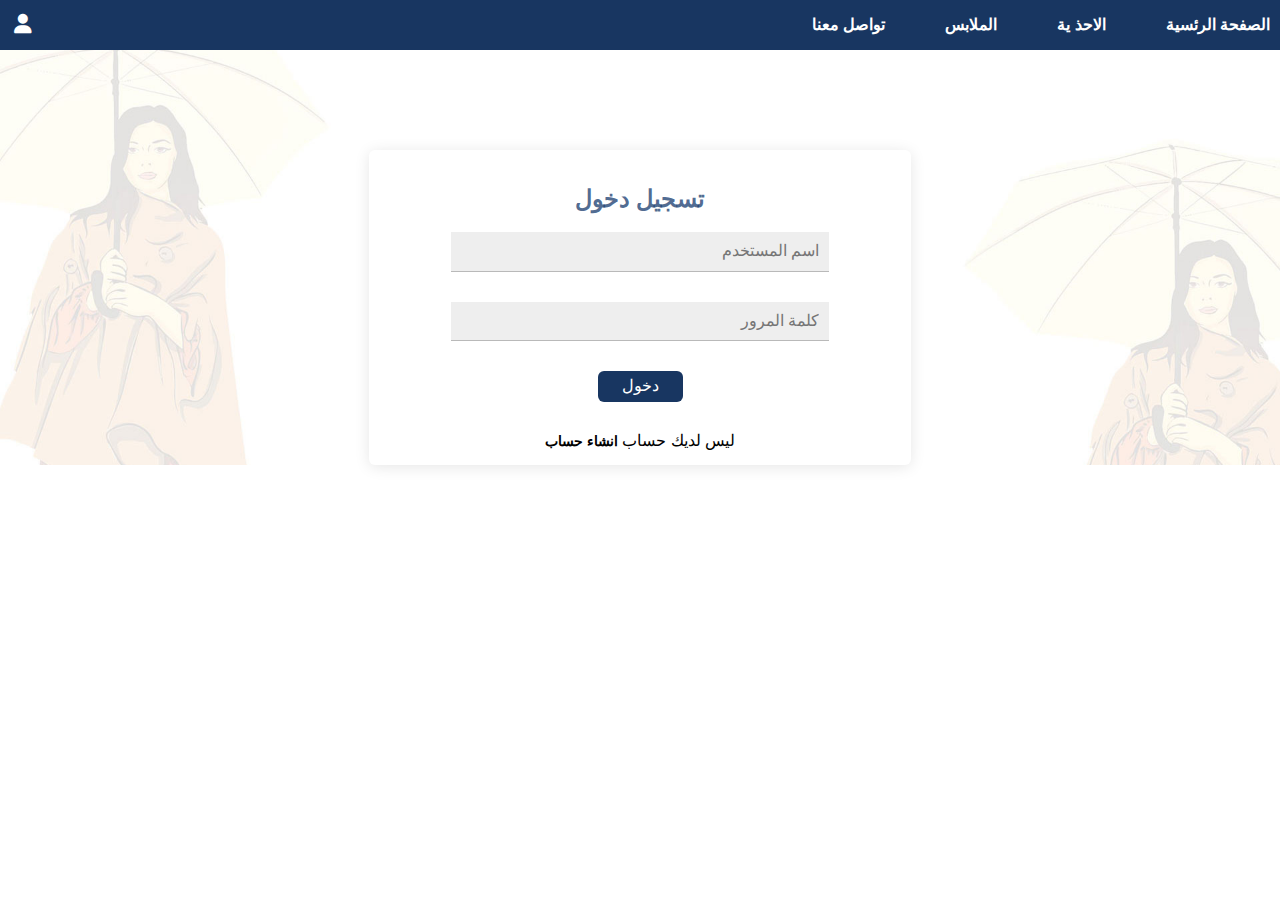
<file: index.html>
<!DOCTYPE html>
<html lang="en">
<head>
    <meta charset="UTF-8">
    <meta http-equiv="X-UA-Compatible" content="IE=edge">
    <meta name="viewport" content="width=device-width, initial-scale=1.0">

    <!----------------FontAwesome Library ------------->
    <link rel="stylesheet" href="css/all.min.css">
    
    <!----------------main file ------------->
    <link rel="stylesheet" href="css/main.css">

    <!----------------normalize file ------------->
    <link rel="stylesheet" href="css/normalize.css">

    <title>تسجيل دخول</title>
</head>
<body>
<div class="ovrlay">
 <!--=================================== Start Header ==============================-->
    <header>
    <!-------------------------------- main Links ---------------------------->
        <div class="main-manu">
       <img class="main-icon-menu" src="images/menu_icon.png" alt="menu">
        <ul class="">
            <li><a href="pages/home.html">الصفحة الرئسية</li>
            <li><a href="pages/shoes.html">الاحذ ية</li>
            <li><a href="pages/clothes.html">الملابس</a></li>
            <li><a href="pages/connect.html"> تواصل معنا</a></li>
        </ul>
       </div>
    <!-------------------------------- Branch Links ---------------------------->
        <div class="info">
          <i class="fas fa-user fa-2x fa-fw icon-menu"></i>
          <div class="menu">
            <ul class="alt-menu">
                <li><a href="#home">حسابي</li>
                <li><a href="#home">الاعدادات</li>
                <li><a href="#home">المفضلات</a></li>
                <li><a href="#home">تسجيل خروج </a></li>
            </ul>
          </div>
        </div>
    </header>
 <!--=================================== End Header ==============================-->

 <!--=================================== Start login Form =========================-->
 
 <div class="login">
        <form action="">

            <h2>تسجيل دخول</h2>

            <input type="text" placeholder="اسم المستخدم">

            <input type="password" placeholder="كلمة المرور">
            
            <button class="btn">دخول</button>
            
            <span> ليس لديك حساب <a href="singUp.html">انشاء حساب</a></span>
            
        </form>
    </div>
<!--=================================== End  login Form =============================-->
</div>
</div>
    <script src="js/main.js"></script>
</body>
</html>
</file>
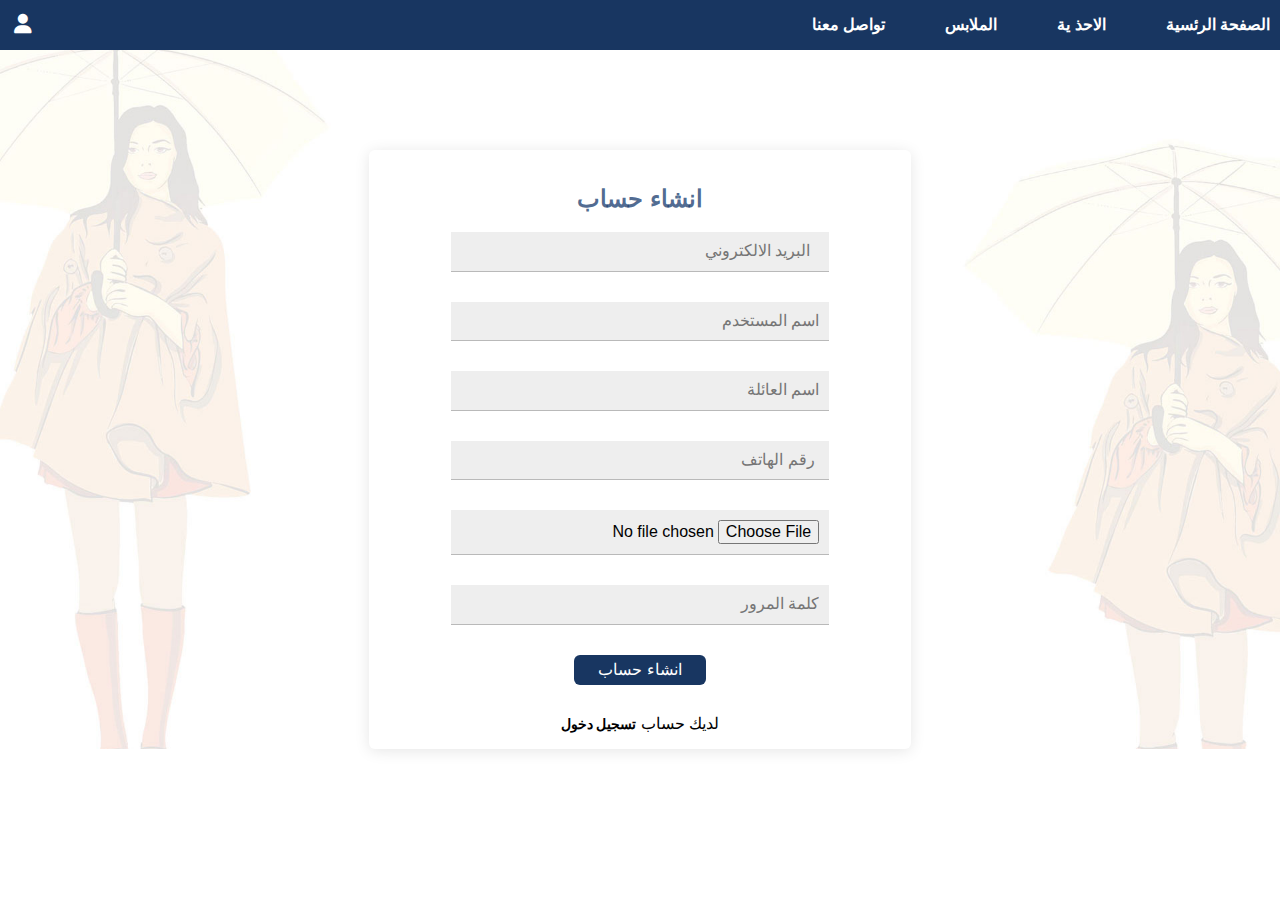
<file: singUp.html>
<!DOCTYPE html>
<html lang="en">

<head>
    <meta charset="UTF-8">
    <meta http-equiv="X-UA-Compatible" content="IE=edge">
    <meta name="viewport" content="width=device-width, initial-scale=1.0">

    <!----------------FontAwesome Library ------------->
    <link rel="stylesheet" href="css/all.min.css">

    <!----------------main file ------------->
    <link rel="stylesheet" href="css/main.css">

    <!----------------normalize file ------------->
    <link rel="stylesheet" href="css/normalize.css">

    <title>انشاء حساب</title>
</head>

<body>
    <div class="ovrlay">
        <!--=================================== Start Header ==============================-->
        <header>
            <!-------------------------------- main Links ---------------------------->
            <div class="main-manu">
                <img class="main-icon-menu" src="images/menu_icon.png" alt="menu">
                <ul class="">
                    <li><a href="pages/home.html">الصفحة الرئسية</li>
                    <li><a href="pages/shoes.html">الاحذ ية</li>
                    <li><a href="pages/clothes.html">الملابس</a></li>
                    <li><a href="pages/connect.html"> تواصل معنا</a></li>
                </ul>
            </div>
            <!-------------------------------- Branch Links ---------------------------->
            <div class="info">
                <i class="fas fa-user fa-2x fa-fw icon-menu"></i>
                <div class="menu">
                    <ul class="alt-menu">
                        <li><a href="#home">حسابي</li>
                        <li><a href="#home">الاعدادات</li>
                        <li><a href="#home">المفضلات</a></li>
                        <li><a href="#home">تسجيل خروج </a></li>
                    </ul>
                </div>
            </div>
        </header>
        <!--=================================== End Header ==============================-->

        <!--=================================== Start login Form =========================-->

        <div class="login">
            <form action="">

                <h2> انشاء حساب</h2>

                <input type="text" placeholder="  البريد الالكتروني">

                <input type="text" placeholder="اسم المستخدم">

                <input type="text" placeholder="اسم العائلة">

                <input type="number" placeholder=" رقم الهاتف">

                <input type="file">

                <input type="password" placeholder="كلمة المرور">

                <button class="btn">انشاء حساب</button>

                <span> لديك حساب <a href="index.html"> تسجيل دخول</a></span>

            </form>
        </div>
        <!--=================================== End  login Form =============================-->
    </div>
    </div>
    <script src="js/main.js"></script>
</body>

</html>
</file>
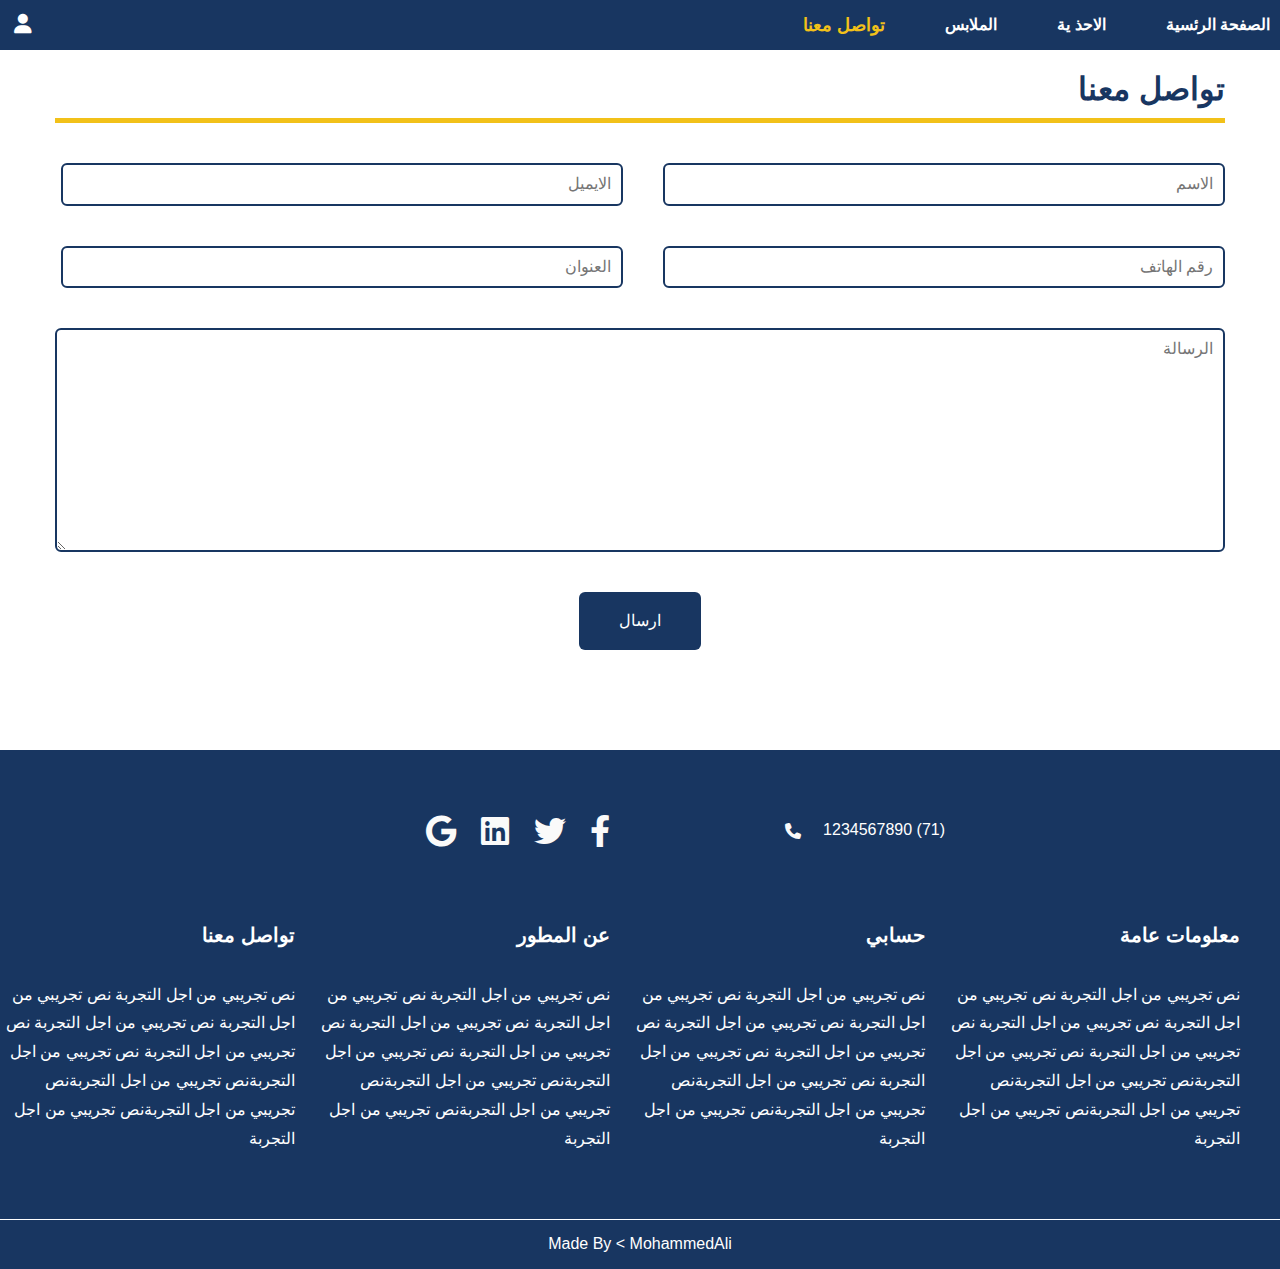
<file: pages/connect.html>
<!DOCTYPE html>
<html lang="en">

<head>
    <meta charset="UTF-8">
    <meta http-equiv="X-UA-Compatible" content="IE=edge">
    <meta name="viewport" content="width=device-width, initial-scale=1.0">

    <!----------------FontAwesome Library ------------->
    <link rel="stylesheet" href="../css/all.min.css">

    <!----------------main file ------------->
    <link rel="stylesheet" href="../css/main.css">

    <!----------------normalize file ------------->
    <link rel="stylesheet" href="../css/normalize.css">

    <title>تواصل </title>
</head>

<body>
    <!-------------------------------- Start Header ------------------------------>
    <header>
        <!-------------------------------- main Links ---------------------------->
        <div class="main-manu">
            <img class="main-icon-menu" src="../images/menu_icon.png" alt="menu">
            <ul class="">
                <li><a href="home.html">الصفحة الرئسية</li>
                <li><a href="shoes.html">الاحذ ية</li>
                <li><a href="clothes.html">الملابس</a></li>
                <li><a class="activ" href="connect.html"> تواصل معنا</a></li>
            </ul>
        </div>
        <!-------------------------------- Branch Links ---------------------------->
        <div class="info">
            <i class="fas fa-user fa-2x fa-fw icon-menu"></i>
            <div class="menu">
                <ul class="alt-menu">
                    <li><a href="porfile/profile.html">حسابي</li>
                    <li><a href="#home">الاعدادات</li>
                    <li><a href="#home">المفضلات</a></li>
                    <li><a href="#home">تسجيل خروج </a></li>
                </ul>
            </div>
        </div>
    </header>
    <!-------------------------------- End Header -------------------------------->

    <body>
        <div class="connect">
            <div class="container">
                <div class="main-titel">
                    <h1>تواصل معنا</h1>
                </div>
                <form action="">
                    <input type="text" name="name" placeholder="الاسم">
                    <input type="text" name="email" placeholder="الايميل">
                    <input type="text" name="phone" placeholder="رقم الهاتف">
                    <input type="text" name="address" placeholder="العنوان">
                    <textarea placeholder="الرسالة" name="message"></textarea>
                    <button class="btn">ارسال</button>
                </form>
            </div>
        </div>
        <!--------------------------------Start Footer ------------------------------------->
        <footer>
            <div class="info">
                <div class="phone">
                    <p>(71) 1234567890</p>
                    <i class="fas fa-phone fa-fw"></i>
                </div>
                <div class="meda">
                    <i class="fa-brands fa-facebook-f fa-2x "></i>
                    <i class="fa-brands fa-twitter fa-2x  "></i>
                    <i class="fa-brands fa-linkedin fa-2x "></i>
                    <i class="fa-brands fa-google fa-2x"></i>
                </div>
            </div>
            <div class="detles">
                <div class="information">
                    <h1>معلومات عامة</h1>
                    <p>نص تجريبي من اجل التجربة نص تجريبي من اجل التجربة نص تجريبي من اجل التجربة نص تجريبي من اجل
                        التجربة نص تجريبي من اجل التجربةنص تجريبي من اجل التجربةنص تجريبي من اجل التجربةنص تجريبي من اجل
                        التجربة</p>
                </div>
                <div class="account">
                    <h1>حسابي</h1>
                    <p>نص تجريبي من اجل التجربة نص تجريبي من اجل التجربة نص تجريبي من اجل التجربة نص تجريبي من اجل
                        التجربة نص تجريبي من اجل التجربة نص تجريبي من اجل التجربةنص تجريبي من اجل التجربةنص تجريبي من
                        اجل التجربة</p>
                </div>
                <div class="about">
                    <h1>عن المطور</h1>
                    <p>نص تجريبي من اجل التجربة نص تجريبي من اجل التجربة نص تجريبي من اجل التجربة نص تجريبي من اجل
                        التجربة نص تجريبي من اجل التجربةنص تجريبي من اجل التجربةنص تجريبي من اجل التجربةنص تجريبي من اجل
                        التجربة</p>
                </div>
                <div class="contacts">
                    <h1>تواصل معنا</h1>
                    <p>نص تجريبي من اجل التجربة نص تجريبي من اجل التجربة نص تجريبي من اجل التجربة نص تجريبي من اجل
                        التجربة نص تجريبي من اجل التجربةنص تجريبي من اجل التجربةنص تجريبي من اجل التجربةنص تجريبي من اجل
                        التجربة</p>
                </div>
            </div>
            <p class="copyright">Made By &lt; MohammedAli</p>

        </footer>
        <!--------------------------------End Footer ------------------------------------->
        <script src="../js/main.js"></script>
    </body>
</file>
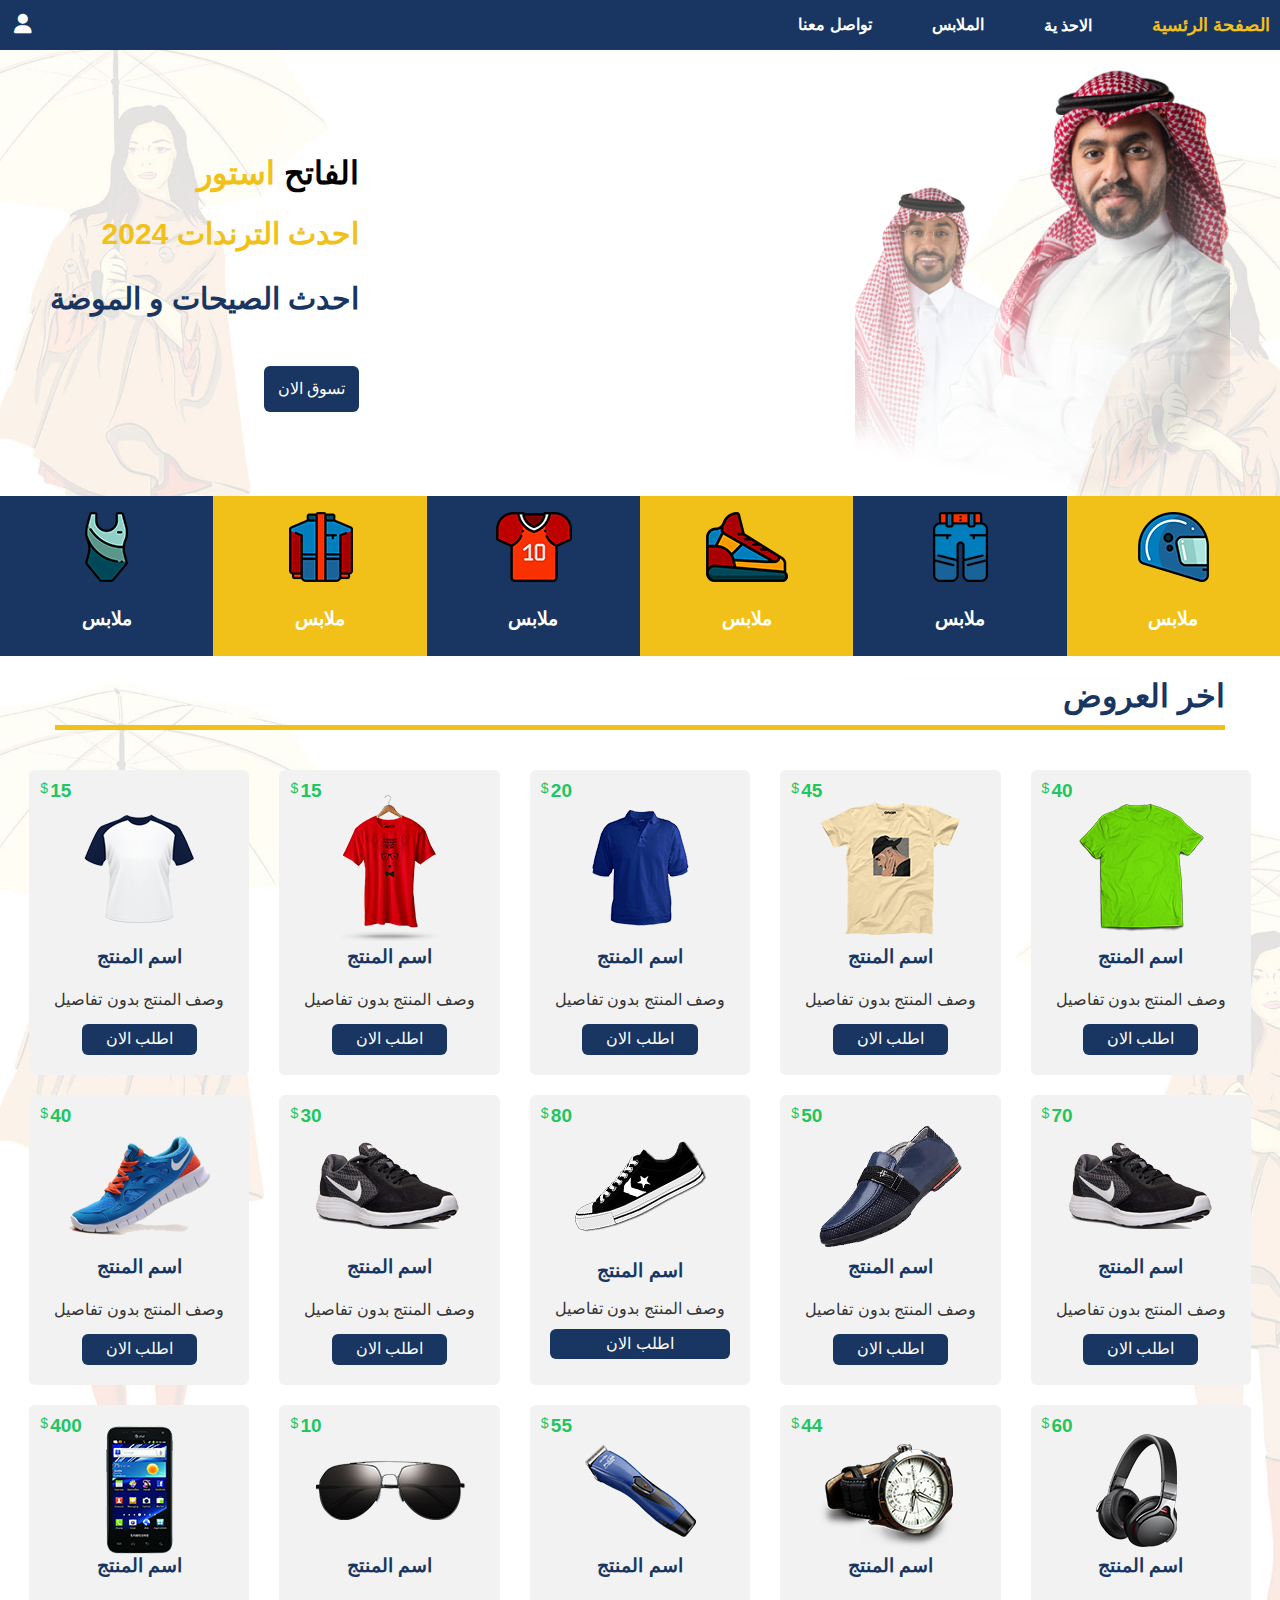
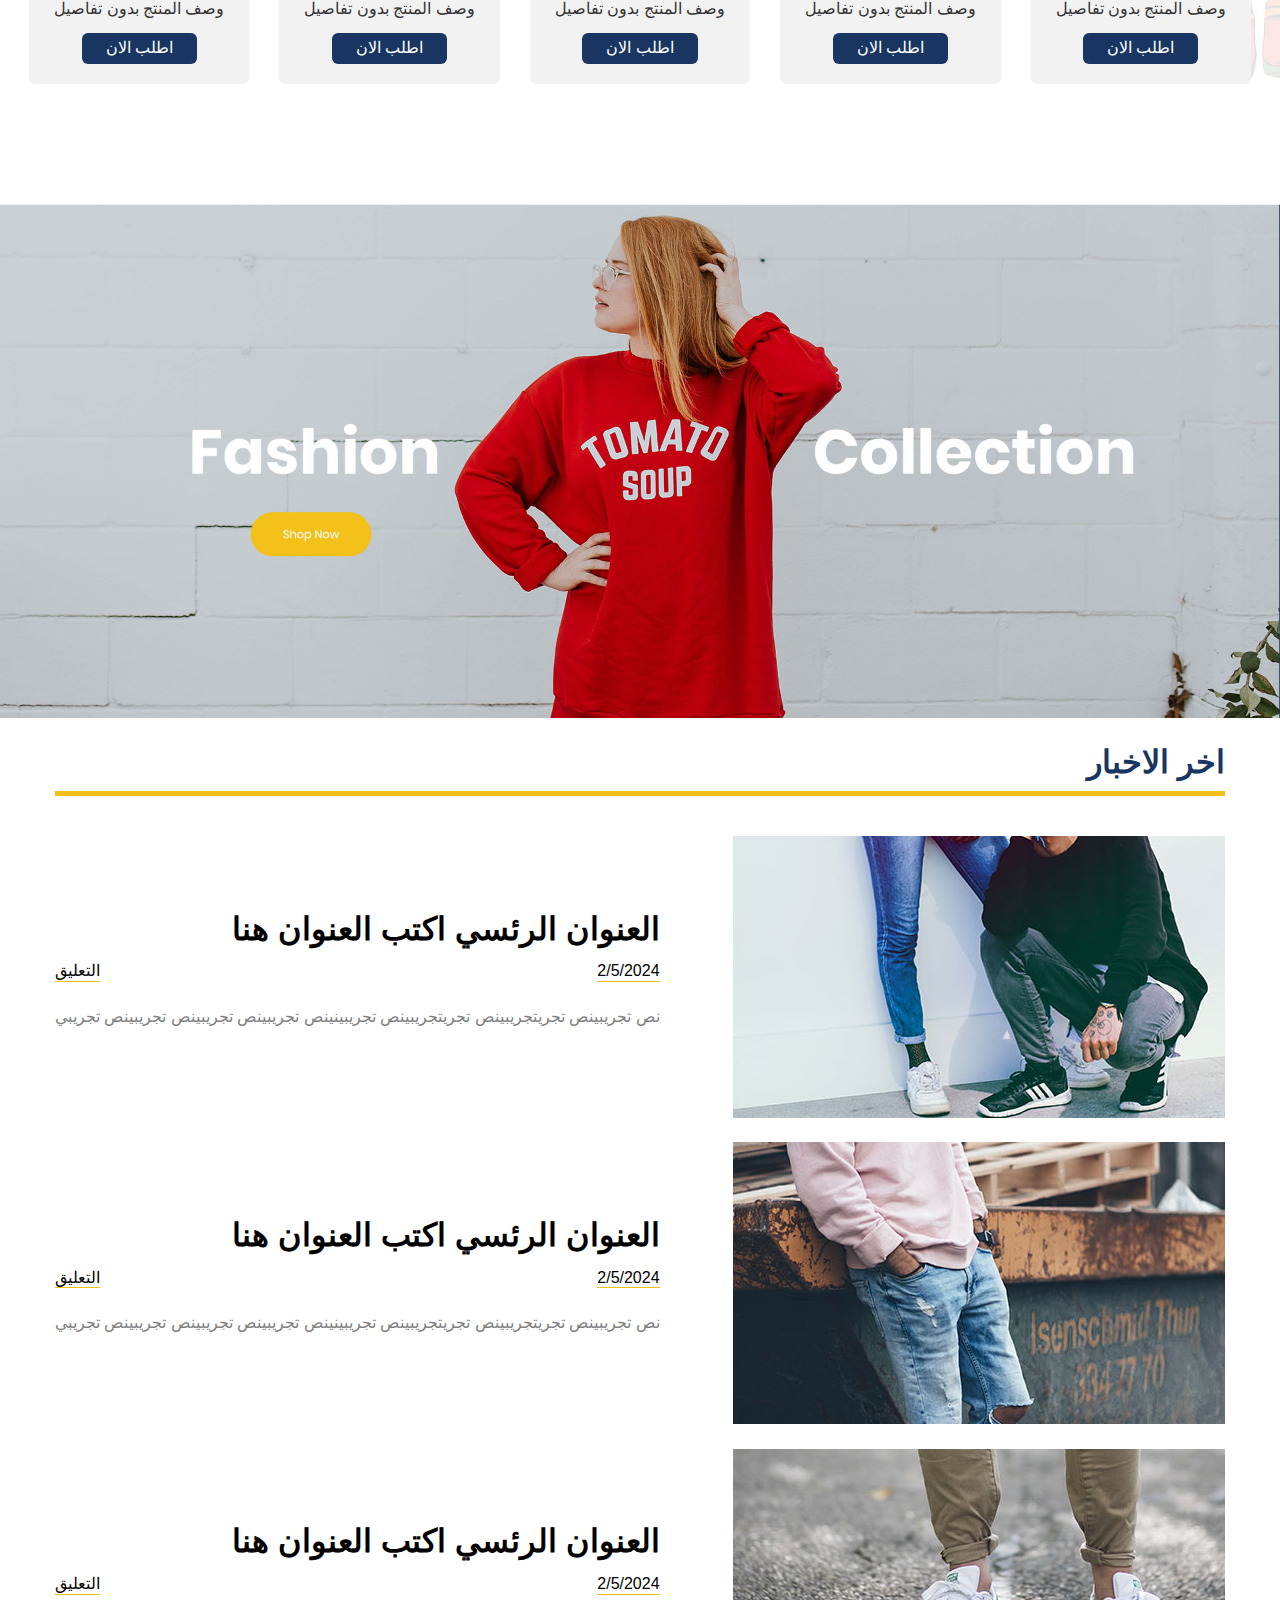
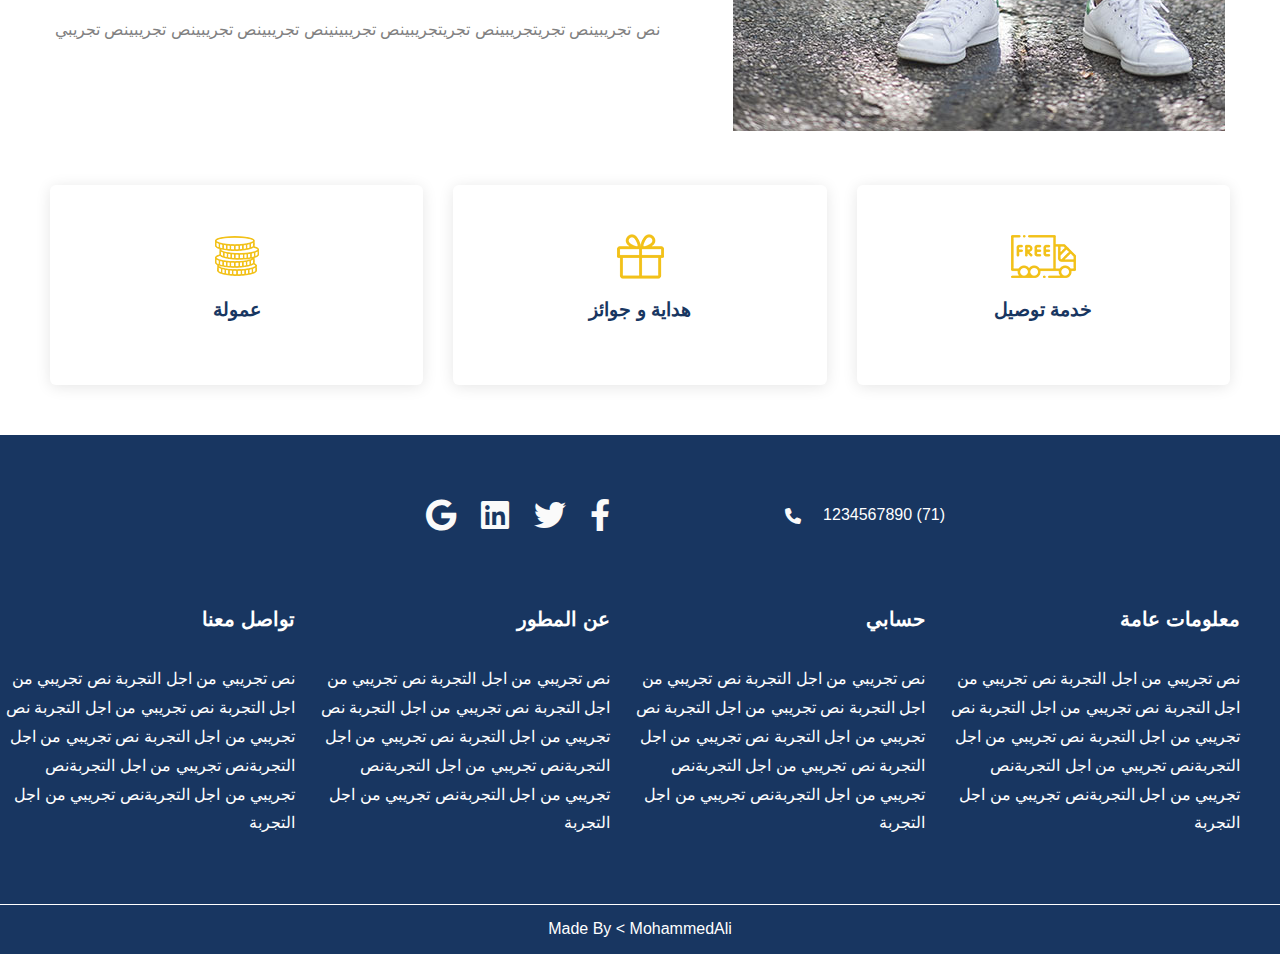
<file: pages/home.html>
<!DOCTYPE html>
<html lang="en">

<head>
    <meta charset="UTF-8">
    <meta http-equiv="X-UA-Compatible" content="IE=edge">
    <meta name="viewport" content="width=device-width, initial-scale=1.0">

    <!----------------FontAwesome Library ------------->
    <link rel="stylesheet" href="../css/all.min.css">

    <!----------------main file ------------->
    <link rel="stylesheet" href="../css/main.css">

    <!----------------normalize file ------------->
    <link rel="stylesheet" href="../css/normalize.css">

    <title>الرئسية</title>
</head>

<body>
    <div class="home">
        <!-------------------------------- Start First Ovrlay  ---------------------------->
        <div class="ovrlay">
            <!-------------------------------- Start Header ------------------------------>
            <header>
                <!-------------------------------- main Links ---------------------------->
                <div class="main-manu">
                    <img class="main-icon-menu" src="../images/menu_icon.png" alt="menu">
                    <ul class="">
                        <li><a class="activ" href="home.html">الصفحة الرئسية</li>
                        <li><a href="shoes.html">الاحذ ية</li>
                        <li><a href="clothes.html">الملابس</a></li>
                        <li><a href="connect.html"> تواصل معنا</a></li>
                    </ul>
                </div>
                <!-------------------------------- Branch Links ---------------------------->
                <div class="info">
                    <i class="fas fa-user fa-2x fa-fw icon-menu"></i>
                    <div class="menu">
                        <ul class="alt-menu">
                            <li><a href="porfile/profile.html">حسابي</li>
                            <li><a href="setting/setting.html">الاعدادات</li>
                            <li><a href="favorite/favorite.html">المفضلات</a></li>
                            <li><a href="../index.html">تسجيل خروج </a></li>
                        </ul>
                    </div>
                </div>
            </header>
            <!-------------------------------- End Header -------------------------------->

            <!-------------------------------- Start MainImage ---------------------------->
            <div class="main-image">
                <div class="image">
                    <img src="../images/home/choose_sign_image.png" alt="">
                </div>
                <div class="title">
                    <h1 class="main">الفاتح <span>استور</span></h1>
                    <h2>احدث الترندات 2024</h2>
                    <h3>احدث الصيحات و الموضة</h3>
                    <a href="#" class="btn">تسوق الان</a>
                </div>
            </div>
            <!-------------------------------- End MainImage ---------------------------->

            <!-------------------------------- Start Catogers ---------------------------->

            <div class="catogers">
                <div class="images">
                    <div class="box">
                        <img src="../images/catogers/helbet.png" alt="catogers">
                        <h3>ملابس</h3>
                    </div>
                    <div class="box">
                        <img src="../images/catogers/pent.png" alt="catogers">
                        <h3>ملابس</h3>
                    </div>
                    <div class="box">
                        <img src="../images/catogers/shoes.png" alt="catogers">
                        <h3>ملابس</h3>
                    </div>
                    <div class="box">
                        <img src="../images/catogers/t_shart.png" alt="catogers">
                        <h3>ملابس</h3>
                    </div>
                    <div class="box">
                        <img src="../images/catogers/jakit.png" alt="catogers">
                        <h3>ملابس</h3>
                    </div>
                    <div class="box">
                        <img src="../images/catogers/underwear.png" alt="catogers">
                        <h3>ملابس</h3>
                    </div>
                </div>
            </div>
            <!-------------------------------- End Catogers ---------------------------->
        </div>
        <!-------------------------------- End First Ovrlay  ---------------------------->

        <div class="ovrlay">
            <!-------------------------------- Start Second Ovrlay  ---------------------------->
            <!--------------------------------MainTitel----------------------------------------->
            <div class="container">
                <div class="main-titel">
                    <h1>اخر العروض</h1>
                </div>
            </div>
            <!--------------------------------Start Products----------------------------------------->
            <div class="products">
                <div class="box">
                    <i class="fa-solid  fa-heart fa-fw "></i>
                    <span class="pric">40</span>
                    <img src="../images/products/tisat1/tisat1.png" alt="">
                    <h3>اسم المنتج</h3>
                    <span>وصف المنتج بدون تفاصيل</span>
                    <a class="btn" href="../pages/detalis/detalis.html">اطلب الان</a>
                </div>
                <div class="box">
                    <span class="pric">45</span>
                    <i class="fa-solid  fa-heart fa-fw "></i>
                    <img src="../images/products/tisat1/tisat2.png" alt="">
                    <h3>اسم المنتج</h3>
                    <span>وصف المنتج بدون تفاصيل</span>
                    <a class="btn" href="">اطلب الان</a>
                </div>
                <div class="box">
                    <span class="pric">20</span>

                    <i class="fa-solid  fa-heart fa-fw "></i>
                    <img src="../images/products/tisat1/tisat3.png" alt="">
                    <h3>اسم المنتج</h3>
                    <span>وصف المنتج بدون تفاصيل</span>
                    <a class="btn" href="">اطلب الان</a>
                </div>
                <div class="box">
                    <i class="fa-solid  fa-heart fa-fw "></i>
                    <span class="pric">15</span>
                    <img src="../images/products/tisat1/tisat4.png" alt="">
                    <h3>اسم المنتج</h3>
                    <span>وصف المنتج بدون تفاصيل</span>
                    <a class="btn" href="">اطلب الان</a>
                </div>
                <div class="box">
                    <span class="pric">15</span>
                    <i class="fa-solid  fa-heart fa-fw "></i>
                    <img src="../images/products/tisat1/tisat5.png" alt="">
                    <h3>اسم المنتج</h3>
                    <span>وصف المنتج بدون تفاصيل</span>
                    <a class="btn" href="">اطلب الان</a>
                </div>
                <div class="box">
                    <span class="pric">70</span>
                    <i class="fa-solid  fa-heart fa-fw "></i>
                    <img src="../images/products/shoes/shoes5.png" alt="">
                    <h3>اسم المنتج</h3>
                    <span>وصف المنتج بدون تفاصيل</span>
                    <a class="btn" href="">اطلب الان</a>
                </div>
                <div class="box">
                    <span class="pric">50</span>
                    <i class="fa-solid  fa-heart fa-fw "></i>
                    <img src="../images/products/shoes/shoes4.png" alt="">
                    <h3>اسم المنتج</h3>
                    <span>وصف المنتج بدون تفاصيل</span>
                    <a class="btn" href="">اطلب الان</a>
                </div>
                <div class="box">
                    <form action="" method="post">
                        <span class="pric">80</span>
                        <i class="fa-solid  fa-heart fa-fw "></i>
                        <button class="btn-sub-none">btn-sub</button>
                        <img src="../images/products/shoes/shoes3.png" alt="">
                        <h3>اسم المنتج</h3>
                        <span>وصف المنتج بدون تفاصيل</span>
                        <a class="btn" href="">اطلب الان</a>
                    </form>
                </div>
                <div class="box">
                    <span class="pric">30</span>
                    <i class="fa-solid  fa-heart fa-fw "></i>
                    <img src="../images/products/shoes/shoes2.png" alt="">
                    <h3>اسم المنتج</h3>
                    <span>وصف المنتج بدون تفاصيل</span>
                    <a class="btn" href="">اطلب الان</a>
                </div>
                <div class="box">
                    <span class="pric">40</span>
                    <i class="fa-solid  fa-heart fa-fw "></i>
                    <img src="../images/products/shoes/shoes1.png" alt="">
                    <h3>اسم المنتج</h3>
                    <span>وصف المنتج بدون تفاصيل</span>
                    <a class="btn" href="">اطلب الان</a>
                </div>
                <div class="box">
                    <span class="pric">60</span>
                    <i class="fa-solid  fa-heart fa-fw "></i>
                    <img src="../images/products/tocnnlag/mix5.png" alt="">
                    <h3>اسم المنتج</h3>
                    <span>وصف المنتج بدون تفاصيل</span>
                    <a class="btn" href="">اطلب الان</a>
                </div>
                <div class="box">
                    <span class="pric">44</span>
                    <i class="fa-solid  fa-heart fa-fw "></i>
                    <img src="../images/products/tocnnlag/mix4.png" alt="">
                    <h3>اسم المنتج</h3>
                    <span>وصف المنتج بدون تفاصيل</span>
                    <a class="btn" href="">اطلب الان</a>
                </div>
                <div class="box">
                    <span class="pric">55</span>
                    <i class="fa-solid  fa-heart fa-fw "></i>
                    <img src="../images/products/tocnnlag/mix3.png" alt="">
                    <h3>اسم المنتج</h3>
                    <span>وصف المنتج بدون تفاصيل</span>
                    <a class="btn" href="">اطلب الان</a>
                </div>
                <div class="box">
                    <span class="pric">10</span>
                    <i class="fa-solid  fa-heart fa-fw "></i>
                    <img src="../images/products/tocnnlag/mix2.png" alt="">
                    <h3>اسم المنتج</h3>
                    <span>وصف المنتج بدون تفاصيل</span>
                    <a class="btn" href="">اطلب الان</a>
                </div>
                <div class="box">
                    <span class="pric">400</span>
                    <i class="fa-solid  fa-heart fa-fw "></i>
                    <img src="../images/products/tocnnlag/mix1.png" alt="">
                    <h3>اسم المنتج</h3>
                    <span>وصف المنتج بدون تفاصيل</span>
                    <a class="btn" href="">اطلب الان</a>
                </div>
            </div>
            <!--------------------------------End Products----------------------------------------->
        </div>

        <!--------------------------------End Fashion----------------------------------------->
        <div class="fashion">
            <img src="../images/fashion/fashion.jpg" alt="">
        </div>
        <!--------------------------------Start Fashion----------------------------------------->

        <!--------------------------------Start Letest News------------------------------------->
        <div class="letest-news">
            <div class="container">
                <div class="main-titel">
                    <h1>اخر الاخبار</h1>
                </div>
                <div class="box">
                    <div class="image">
                        <img src="../images/news/news_img1.jpg" alt="">
                    </div>
                    <div class="info">
                        <h1>العنوان الرئسي اكتب العنوان هنا </h1>
                        <div class="data">
                            <span>2/5/2024</span>
                            <span>التعليق</span>
                        </div>
                        <p>نص تجريبينص تجريتجريبينص تجريتجريبينص تجريبينينص تجريبينص تجريبينص تجريبينص تجريبي</p>
                    </div>
                </div>
                <div class="box">
                    <div class="image">
                        <img src="../images/news/news_img2.jpg" alt="">
                    </div>
                    <div class="info">
                        <h1>العنوان الرئسي اكتب العنوان هنا </h1>
                        <div class="data">
                            <span>2/5/2024</span>
                            <span>التعليق</span>
                        </div>
                        <p>نص تجريبينص تجريتجريبينص تجريتجريبينص تجريبينينص تجريبينص تجريبينص تجريبينص تجريبي</p>
                    </div>
                </div>
                <div class="box">
                    <div class="image">
                        <img src="../images/news/news_img3.jpg" alt="">
                    </div>
                    <div class="info">
                        <h1>العنوان الرئسي اكتب العنوان هنا </h1>
                        <div class="data">
                            <span>2/5/2024</span>
                            <span>التعليق</span>
                        </div>
                        <p>نص تجريبينص تجريتجريبينص تجريتجريبينص تجريبينينص تجريبينص تجريبينص تجريبينص تجريبي</p>
                    </div>
                </div>
            </div>
        </div>
        <!--------------------------------End Letest News------------------------------------->
        <!--------------------------------Start Gift Box ------------------------------------->
        <div class="gift_box">
            <div class="box">
                <img src="../images/gift/icon_car.png" alt="">
                <h3>خدمة توصيل</h3>
            </div>
            <div class="box">
                <img src="../images/gift/icon_gift.png" alt="">
                <h3>هداية و جوائز</h3>
            </div>
            <div class="box">
                <img src="../images/gift/icon_mony.png" alt="">
                <h3>عمولة</h3>
            </div>
        </div>
        <!--------------------------------End Gift Box ------------------------------------->

        <!--------------------------------Start Footer ------------------------------------->
        <footer>
            <div class="info">
                <div class="phone">
                    <p>(71) 1234567890</p>
                    <i class="fas fa-phone fa-fw"></i>
                </div>
                <div class="meda">
                    <i class="fa-brands fa-facebook-f fa-2x "></i>
                    <i class="fa-brands fa-twitter fa-2x  "></i>
                    <i class="fa-brands fa-linkedin fa-2x "></i>
                    <i class="fa-brands fa-google fa-2x"></i>
                </div>
            </div>
            <div class="detles">
                <div class="information">
                    <h1>معلومات عامة</h1>
                    <p>نص تجريبي من اجل التجربة نص تجريبي من اجل التجربة نص تجريبي من اجل التجربة نص تجريبي من اجل
                        التجربة نص تجريبي من اجل التجربةنص تجريبي من اجل التجربةنص تجريبي من اجل التجربةنص تجريبي من اجل
                        التجربة</p>
                </div>
                <div class="account">
                    <h1>حسابي</h1>
                    <p>نص تجريبي من اجل التجربة نص تجريبي من اجل التجربة نص تجريبي من اجل التجربة نص تجريبي من اجل
                        التجربة نص تجريبي من اجل التجربة نص تجريبي من اجل التجربةنص تجريبي من اجل التجربةنص تجريبي من
                        اجل التجربة</p>
                </div>
                <div class="about">
                    <h1>عن المطور</h1>
                    <p>نص تجريبي من اجل التجربة نص تجريبي من اجل التجربة نص تجريبي من اجل التجربة نص تجريبي من اجل
                        التجربة نص تجريبي من اجل التجربةنص تجريبي من اجل التجربةنص تجريبي من اجل التجربةنص تجريبي من اجل
                        التجربة</p>
                </div>
                <div class="contacts">
                    <h1>تواصل معنا</h1>
                    <p>نص تجريبي من اجل التجربة نص تجريبي من اجل التجربة نص تجريبي من اجل التجربة نص تجريبي من اجل
                        التجربة نص تجريبي من اجل التجربةنص تجريبي من اجل التجربةنص تجريبي من اجل التجربةنص تجريبي من اجل
                        التجربة</p>
                </div>
            </div>
            <p class="copyright">Made By &lt; MohammedAli</p>

        </footer>
        <!--------------------------------End Footer ------------------------------------->

    </div>
    <script src="../js/main.js"></script>
    <script src="../js/favorite.js"></script>

</body>

</html>
</file>
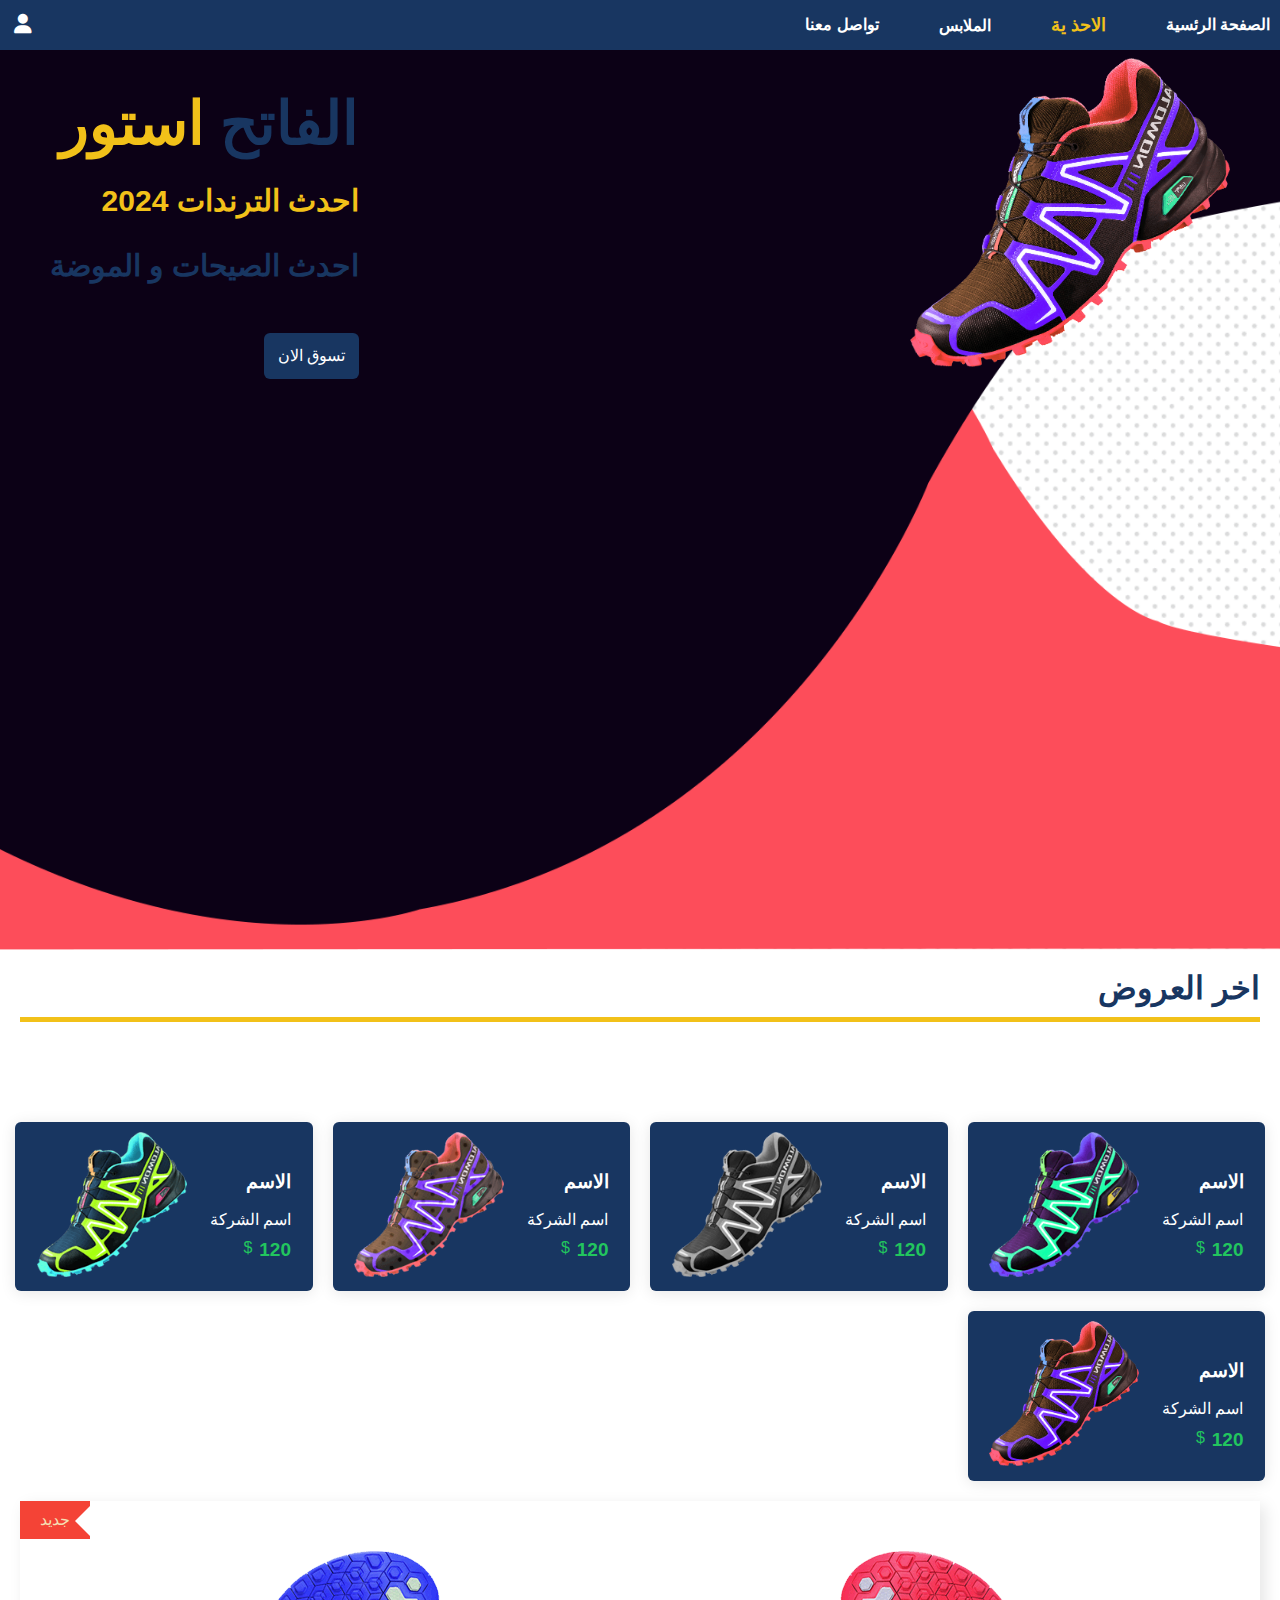
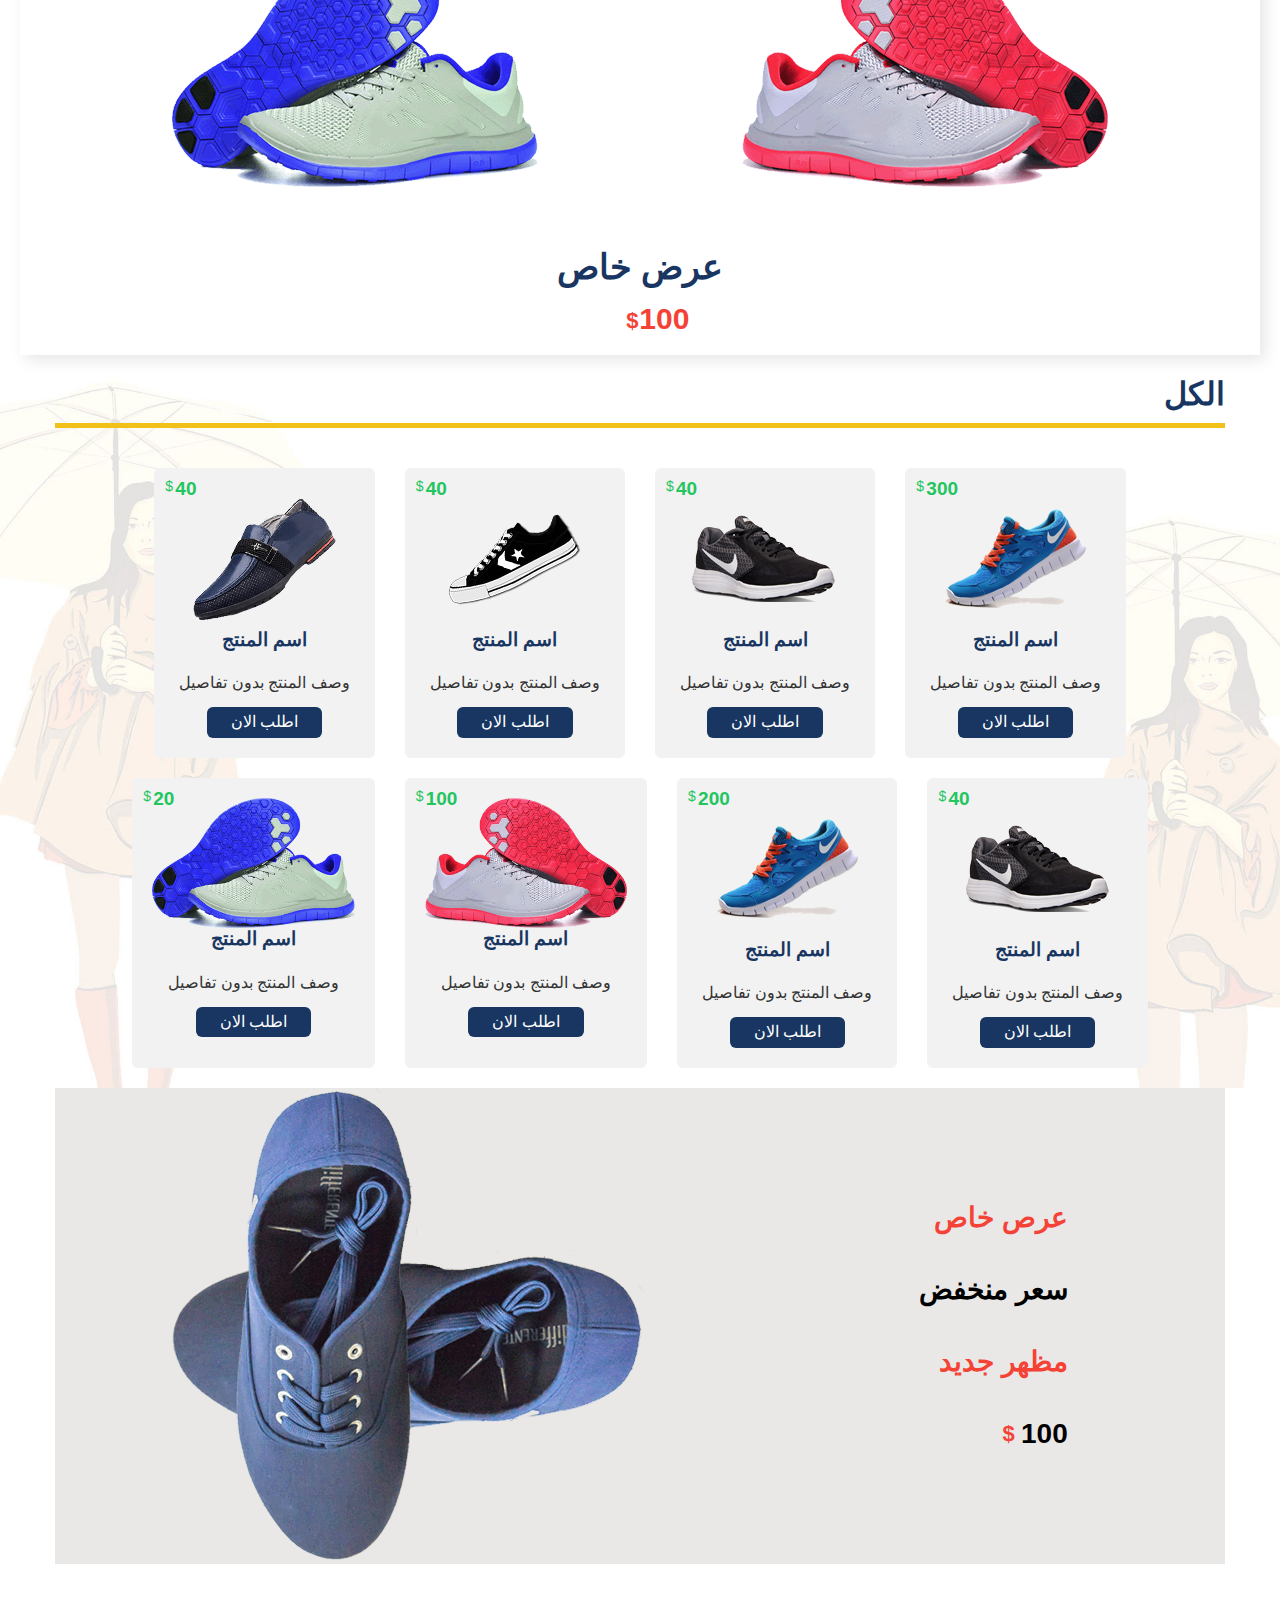
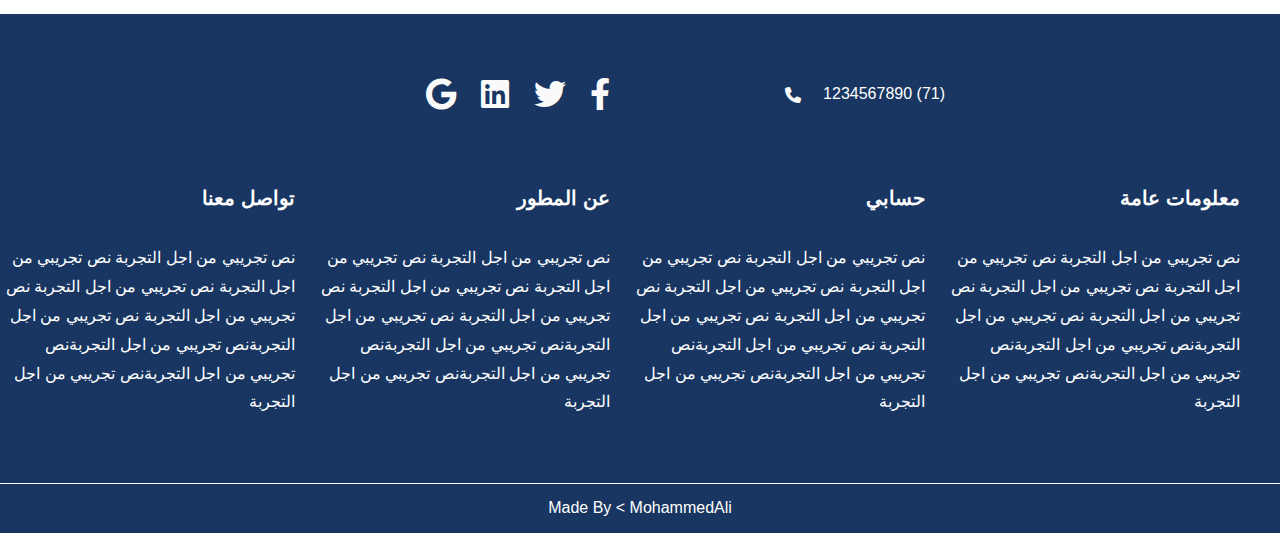
<file: pages/shoes.html>
<!DOCTYPE html>
<html lang="en">

<head>
    <meta charset="UTF-8">
    <meta http-equiv="X-UA-Compatible" content="IE=edge">
    <meta name="viewport" content="width=device-width, initial-scale=1.0">

    <!----------------FontAwesome Library ------------->
    <link rel="stylesheet" href="../css/all.min.css">

    <!----------------main file ------------->
    <link rel="stylesheet" href="../css/main.css">

    <!----------------normalize file ------------->
    <link rel="stylesheet" href="../css/normalize.css">

    <title>الاحذ ية</title>
</head>

<body>
    <!-------------------------------- Start Header ---------------------->
    <header>
        <!-------------------------------- main Links ---------------------------->
        <div class="main-manu">
            <img class="main-icon-menu" src="../images/menu_icon.png" alt="menu">
            <ul class="">
                <li><a href="home.html">الصفحة الرئسية</li>
                <li><a class="activ" href="shoes.html">الاحذ ية</li>
                <li><a href="clothes.html">الملابس</a></li>
                <li><a href="connect.html"> تواصل معنا</a></li>
            </ul>
        </div>
        <!-------------------------------- Branch Links ---------------------------->
        <div class="info">
            <i class="fas fa-user fa-2x fa-fw icon-menu"></i>
            <div class="menu">
                <ul class="alt-menu">
                    <li><a href="porfile/profile.html">حسابي</li>
                    <li><a href="#home">الاعدادات</li>
                    <li><a href="#home">المفضلات</a></li>
                    <li><a href="#home">تسجيل خروج </a></li>
                </ul>
            </div>
        </div>
    </header>
    <!-------------------------------- End Header ------------------------->

    <body>
        <div class="shoes">
            <!-------------------------------- Start MainImage ------------------------->
            <div class="ovrlay-shoe">
                <div class="main-image">
                    <div class="image">
                        <img src="../images/shoes/running-shoes.png" alt="">
                    </div>
                    <div class="title">
                        <h1 class="main">الفاتح <span>استور</span></h1>
                        <h2>احدث الترندات 2024</h2>
                        <h3>احدث الصيحات و الموضة</h3>
                        <a href="#" class="btn">تسوق الان</a>
                    </div>
                </div>
            </div>
            <!-------------------------------- End MainImage ---------------------------->
            <div class="main-titel-m40">
                <h1>اخر العروض</h1>
            </div>
            <!-------------------------------- Start MainShow ---------------------------->
            <div class="main-show">
                <div class="box">
                    <div class="info">
                        <i class="fa-solid  fa-heart fa-fw "></i>
                        <h3 class="name">الاسم</h3>
                        <span class="dject">اسم الشركة</span>
                        <span class="pric">120</span>
                    </div>
                    <div class="image">
                        <img src="../images/shoes/shoes-img5.png" alt="shoes">
                    </div>
                </div>
                <div class="box">
                    <div class="info">
                        <i class="fa-solid  fa-heart fa-fw "></i>
                        <h3 class="name">الاسم</h3>
                        <span class="dject">اسم الشركة</span>
                        <span class="pric">120</span>
                    </div>
                    <div class="image">
                        <img src="../images/shoes/shoes-img7.png" alt="shoes">
                    </div>
                </div>
                <div class="box">
                    <div class="info">
                        <i class="fa-solid  fa-heart fa-fw "></i>
                        <h3 class="name">الاسم</h3>
                        <span class="dject">اسم الشركة</span>
                        <span class="pric">120</span>
                    </div>
                    <div class="image">
                        <img src="../images/shoes/shoes-img8.png" alt="shoes">
                    </div>
                </div>
                <div class="box">
                    <div class="info">
                        <i class="fa-solid  fa-heart fa-fw "></i>
                        <h3 class="name">الاسم</h3>
                        <span class="dject">اسم الشركة</span>
                        <span class="pric">120</span>
                    </div>
                    <div class="image">
                        <img src="../images/shoes/shoes-img9.png" alt="shoes">
                    </div>
                </div>
                <div class="box">
                    <div class="info">
                        <i class="fa-solid  fa-heart fa-fw "></i>
                        <h3 class="name">الاسم</h3>
                        <span class="dject">اسم الشركة</span>
                        <span class="pric">120</span>
                    </div>
                    <div class="image">
                        <img src="../images/shoes/running-shoes.png" alt="shoes">
                    </div>
                </div>
            </div>
            <!-------------------------------- End MainShow ------------------------------>

            <!-------------------------------- Start New Collection ----------------------->
            <div class="new-collection">
                <div class="new">جديد</div>
                <div class="images">
                    <img src="../images/shoes/news/shoes-img1.png" alt="">
                    <img src="../images/shoes/news/shoes-img2.png" alt="">
                </div>
                <div class="info">
                    <h3>عرض خاص</h3>
                    <span class="pric">100</span>
                </div>
            </div>
            <!-------------------------------- End New Collection ------------------------->

            <!-------------------------------- Start Products  ------------------------------>
            <div class="ovrlay">
                <div class="container">
                    <div class="main-titel">
                        <h1> الكل</h1>
                    </div>
                    <div class="products">
                        <div class="box">
                            <i class="fa-solid  fa-heart fa-fw "></i>
                            <span class="pric">300</span>
                            <img src="../images/shoes/products/shoes1.png" alt="">
                            <h3>اسم المنتج</h3>
                            <span>وصف المنتج بدون تفاصيل</span>
                            <a class="btn" href="">اطلب الان</a>
                        </div>

                        <div class="box">
                            <i class="fa-solid  fa-heart fa-fw "></i>
                            <span class="pric">40</span>
                            <img src="../images/shoes/products/shoes2.png" alt="">
                            <h3>اسم المنتج</h3>
                            <span>وصف المنتج بدون تفاصيل</span>
                            <a class="btn" href="">اطلب الان</a>
                        </div>

                        <div class="box">
                            <i class="fa-solid  fa-heart fa-fw "></i>
                            <span class="pric">40</span>
                            <img src="../images/shoes/products/shoes3.png" alt="">
                            <h3>اسم المنتج</h3>
                            <span>وصف المنتج بدون تفاصيل</span>
                            <a class="btn" href="">اطلب الان</a>
                        </div>

                        <div class="box">
                            <i class="fa-solid  fa-heart fa-fw "></i>
                            <span class="pric">40</span>
                            <img src="../images/shoes/products/shoes4.png" alt="">
                            <h3>اسم المنتج</h3>
                            <span>وصف المنتج بدون تفاصيل</span>
                            <a class="btn" href="">اطلب الان</a>
                        </div>

                        <div class="box">
                            <i class="fa-solid  fa-heart fa-fw "></i>
                            <span class="pric">40</span>
                            <img src="../images/shoes/products/shoes5.png" alt="">
                            <h3>اسم المنتج</h3>
                            <span>وصف المنتج بدون تفاصيل</span>
                            <a class="btn" href="">اطلب الان</a>
                        </div>

                        <div class="box">
                            <i class="fa-solid  fa-heart fa-fw "></i>
                            <span class="pric">200</span>
                            <img src="../images/shoes/products/shoes1.png" alt="">
                            <h3>اسم المنتج</h3>
                            <span>وصف المنتج بدون تفاصيل</span>
                            <a class="btn" href="">اطلب الان</a>
                        </div>

                        <div class="box">
                            <i class="fa-solid  fa-heart fa-fw "></i>
                            <span class="pric">100</span>
                            <img src="../images/shoes/shoes-img1.png" alt="">
                            <h3>اسم المنتج</h3>
                            <span>وصف المنتج بدون تفاصيل</span>
                            <a class="btn" href="">اطلب الان</a>
                        </div>

                        <div class="box">
                            <i class="fa-solid  fa-heart fa-fw "></i>
                            <span class="pric">20</span>
                            <img src="../images/shoes/shoes-img2.png" alt="">
                            <h3>اسم المنتج</h3>
                            <span>وصف المنتج بدون تفاصيل</span>
                            <a class="btn" href="">اطلب الان</a>
                        </div>
                    </div>
                </div>
            </div>

            <!-------------------------------- End Products  --------------------------------->

            <!-------------------------------- Start Last Show  --------------------------------->
            <div class="container">
                <div class="last-show">
                    <div class="info">
                        <span>عرص خاص </span>
                        <span>سعر منخفض</span>
                        <span>مظهر جديد</span>
                        <span class="pric">100</span>
                    </div>
                    <div class="image">
                        <img src="../images/shoes/shoes-img3.png" alt="">
                    </div>
                </div>
            </div>
            <!-------------------------------- End Last Show  ----------------------------------->

            <!--------------------------------Start Footer ------------------------------------->
            <footer>
                <div class="info">
                    <div class="phone">
                        <p>(71) 1234567890</p>
                        <i class="fas fa-phone fa-fw"></i>
                    </div>
                    <div class="meda">
                        <i class="fa-brands fa-facebook-f fa-2x "></i>
                        <i class="fa-brands fa-twitter fa-2x  "></i>
                        <i class="fa-brands fa-linkedin fa-2x "></i>
                        <i class="fa-brands fa-google fa-2x"></i>
                    </div>
                </div>
                <div class="detles">
                    <div class="information">
                        <h1>معلومات عامة</h1>
                        <p>نص تجريبي من اجل التجربة نص تجريبي من اجل التجربة نص تجريبي من اجل التجربة نص تجريبي من اجل
                            التجربة نص تجريبي من اجل التجربةنص تجريبي من اجل التجربةنص تجريبي من اجل التجربةنص تجريبي من
                            اجل التجربة</p>
                    </div>
                    <div class="account">
                        <h1>حسابي</h1>
                        <p>نص تجريبي من اجل التجربة نص تجريبي من اجل التجربة نص تجريبي من اجل التجربة نص تجريبي من اجل
                            التجربة نص تجريبي من اجل التجربة نص تجريبي من اجل التجربةنص تجريبي من اجل التجربةنص تجريبي
                            من اجل التجربة</p>
                    </div>
                    <div class="about">
                        <h1>عن المطور</h1>
                        <p>نص تجريبي من اجل التجربة نص تجريبي من اجل التجربة نص تجريبي من اجل التجربة نص تجريبي من اجل
                            التجربة نص تجريبي من اجل التجربةنص تجريبي من اجل التجربةنص تجريبي من اجل التجربةنص تجريبي من
                            اجل التجربة</p>
                    </div>
                    <div class="contacts">
                        <h1>تواصل معنا</h1>
                        <p>نص تجريبي من اجل التجربة نص تجريبي من اجل التجربة نص تجريبي من اجل التجربة نص تجريبي من اجل
                            التجربة نص تجريبي من اجل التجربةنص تجريبي من اجل التجربةنص تجريبي من اجل التجربةنص تجريبي من
                            اجل التجربة</p>
                    </div>
                </div>
                <p class="copyright">Made By &lt; MohammedAli</p>

            </footer>
            <!--------------------------------End Footer ------------------------------------->
        </div>
        <script src="../js/main.js"></script>
    </body>
</file>
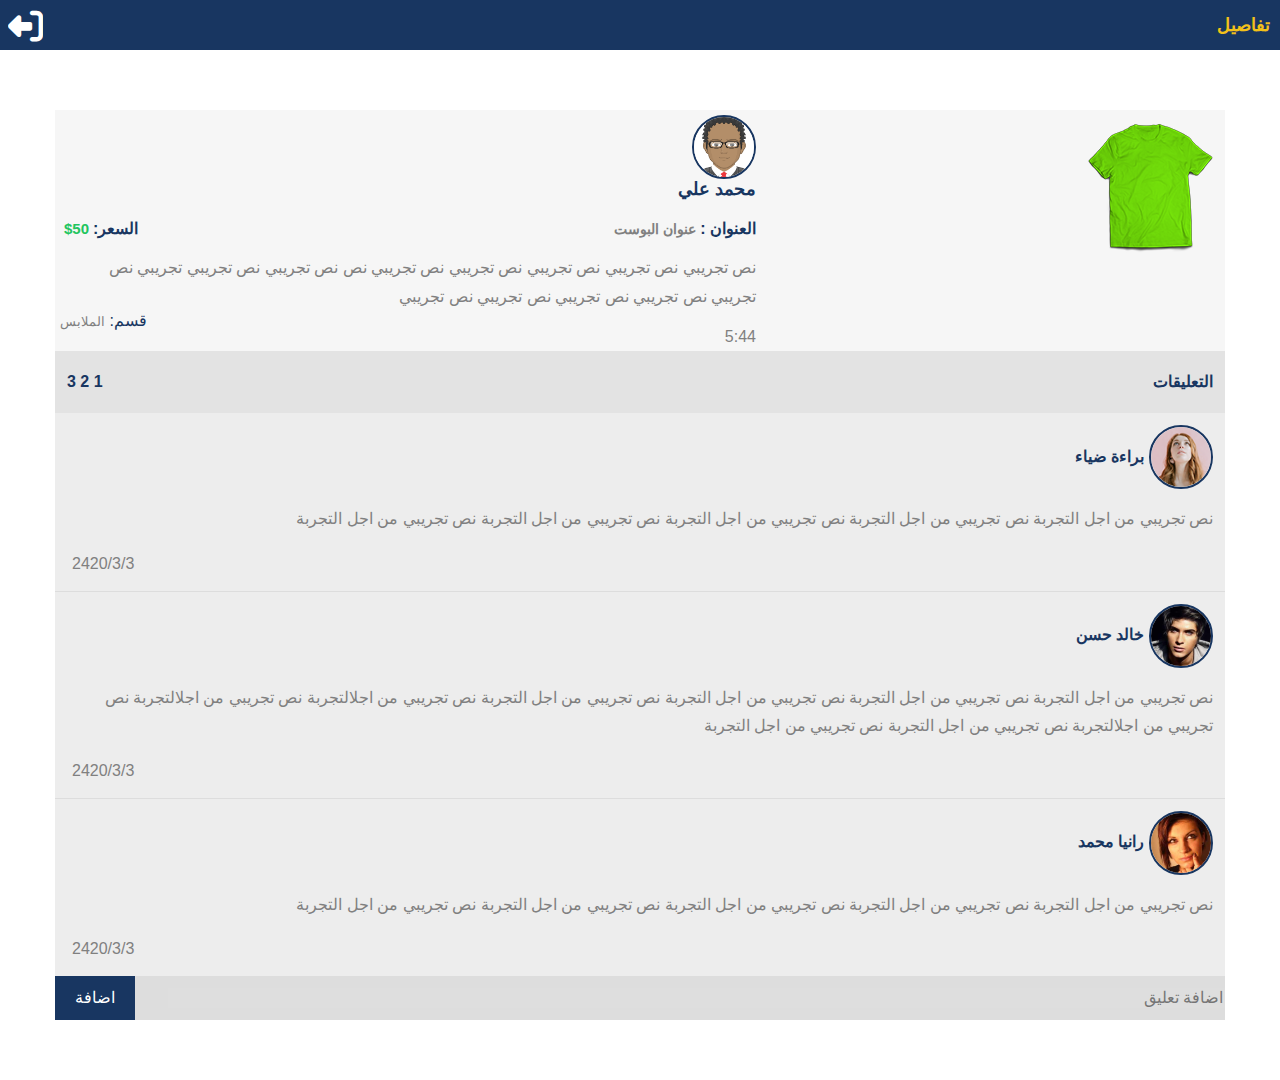
<file: pages/detalis/detalis.html>
<!DOCTYPE html>
<html lang="en">

<head>
    <meta charset="UTF-8">
    <meta http-equiv="X-UA-Compatible" content="IE=edge">
    <meta name="viewport" content="width=device-width, initial-scale=1.0">

    <!----------------FontAwesome Library ------------->
    <link rel="stylesheet" href="../../css/all.min.css">

    <!----------------main file ------------->
    <link rel="stylesheet" href="../../css/main.css">

    <!----------------normalize file ------------->
    <link rel="stylesheet" href="../../css/normalize.css">

    <title>تواصل </title>
</head>

<body>
    <!-------------------------------- Start Header ------------------------------>
    <header>
        <!-------------------------------- main Links ---------------------------->
        <div class="main-manu-v2">
            <ul class="">
                <li><a class="activ" href="../porfile/profile.html"> تفاصيل </a></li>
            </ul>
        </div>
        <a class="prve" href="../home.html"><i class="fas fa-sign-out-alt fw"></i></a>
    </header>
    <!-------------------------------- Branch Links ---------------------------->
    <div class="p-detalis">
        <div class="container">
            <div class="grob">
                <div class="img">
                    <img src="../../images/clothes/tisat1.png" alt="" srcset="">
                </div>
                <div class="content">
                    <div class="avtar">
                        <div>
                            <div class="card"> <img src="../../images/avatar/avatar.png" alt=""></div>
                            <span class="name">محمد علي</span>
                        </div>
                    </div>
                    <div class="info">
                        <div class="titel">
                            <span>العنوان : <small>عنوان البوست</small></span>
                        </div>
                        <div class="pric">
                            <span> السعر:<small>50$</small></span>
                        </div>
                    </div>
                    <div class="words">
                        <p>نص تجريبي نص تجريبي نص تجريبي نص تجريبي نص تجريبي نص نص تجريبي نص تجريبي تجريبي نص تجريبي نص
                            تجريبي نص تجريبي نص تجريبي نص تجريبي </p>
                    </div>
                    <div class="cat">
                        <span>قسم: <a href=""><small>الملابس</small></a></span>
                    </div>
                    <div class="date">
                        <span>5:44</span>
                    </div>
                </div>
            </div>
            <div class="comment">
                <div class="title">
                    <span> التعليقات</span>
                    <div class="paget">
                        <span>1</span>
                        <span>2</span>
                        <span>3</span>
                    </div>
                    </title>
                </div>
                <div class="scorol">

                    <div class="box">
                        <div class="imge">
                            <img src="../../images/avatar/default.png" alt="">
                            <span class="name"> براءة ضياء</span>
                        </div>
                        <div class="body">
                            <p>نص تجريبي من اجل التجربة نص تجريبي من اجل التجربة نص تجريبي من اجل التجربة نص تجريبي من
                                اجل
                                التجربة نص تجريبي من اجل التجربة</p>
                        </div>
                        <div class="date">2420/3/3</div>
                    </div>
                        <div class="box">
                            <div class="imge">
                                <img src="../../images/avatar/8.jpg" alt="">
                                <span class="name"> خالد حسن</span>
                            </div>
                            <div class="body">
                                <p>نص تجريبي من اجل التجربة نص تجريبي من اجل التجربة نص تجريبي من اجل التجربة نص تجريبي من
                                    اجل
                                    التجربة نص تجريبي من اجلالتجربة نص تجريبي من اجلالتجربة نص تجريبي من اجلالتجربة نص
                                    تجريبي من
                                    اجل التجربة نص تجريبي من اجل التجربة</p>
                            </div>
                            <div class="date">2420/3/3</div>
                        </div>
                        <div class="box">
                            <div class="imge">
                                <img src="../../images/avatar/5.jpg" alt="">
                                <span class="name"> رانيا محمد</span>
                            </div>
                            <div class="body">
                                <p>نص تجريبي من اجل التجربة نص تجريبي من اجل التجربة نص تجريبي من اجل التجربة نص تجريبي من
                                    اجل
                                    التجربة نص تجريبي من اجل التجربة</p>
                            </div>
                            <div class="date">2420/3/3</div>
                        </div>
                </div>

                <div class="type">
                    <form action="" method="post">
                        <input type="text" name="type" placeholder="اضافة تعليق">
                        <button>اضافة</button>
                    </form>
                </div>
            </div>
        </div>
</body>

</html>
</file>
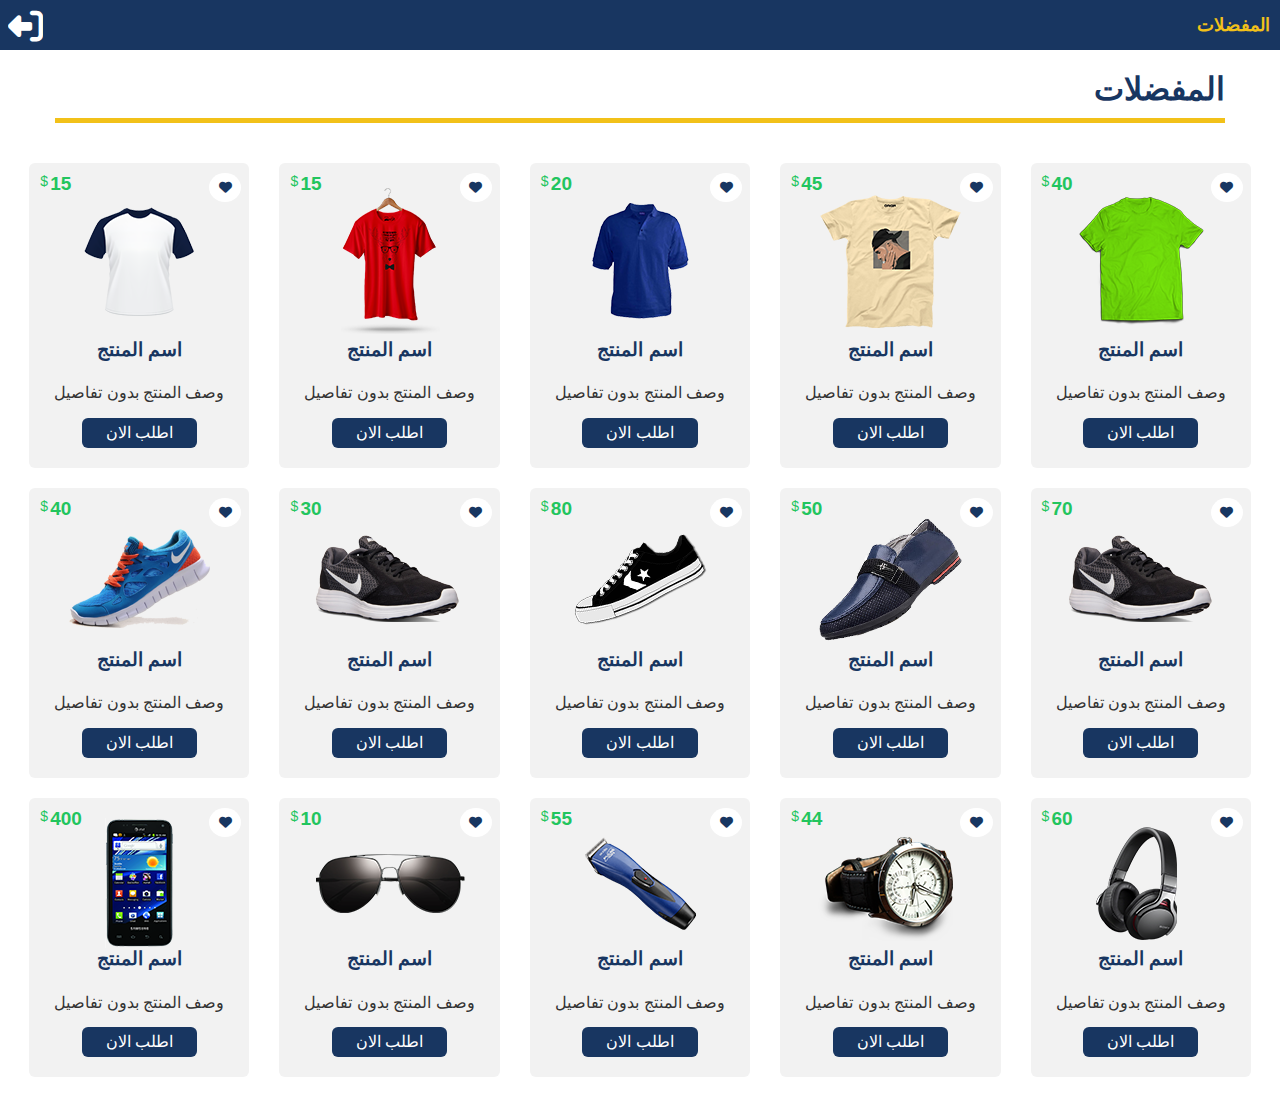
<file: pages/favorite/favorite.html>
<!DOCTYPE html>
<html lang="en">

<head>
    <meta charset="UTF-8">
    <meta http-equiv="X-UA-Compatible" content="IE=edge">
    <meta name="viewport" content="width=device-width, initial-scale=1.0">

    <!----------------FontAwesome Library ------------->
    <link rel="stylesheet" href="../../../../css/all.min.css">

    <!----------------main file ------------->
    <link rel="stylesheet" href="../../../../css/main.css">

    <!----------------normalize file ------------->
    <link rel="stylesheet" href="../../../../css/normalize.css">

    <title>تواصل </title>
</head>

<body>
    <!-------------------------------- Start Header ------------------------------>
    <header>
        <!-------------------------------- main Links ---------------------------->
        <div class="main-manu-v2">
            <ul class="">
                <li><a class="activ" href="../../porfile/profile.html"> المفضلات </a></li>
            </ul>
        </div>

        <a class="prve" href="../../home.html"><i class="fas fa-sign-out-alt fw"></i></a>
    </header>
    <!-------------------------------- Branch Links ---------------------------->

    <!--------------------------------MainTitel----------------------------------------->
    <div class="container">
        <div class="main-titel">
            <h1>المفضلات</h1>
        </div>
    </div>
    <!--------------------------------Start Products----------------------------------------->
    <div class="favorite">
        <div class="products">
            <div class="box">
                <i class="fa-solid  fa-heart fa-fw favorite select "></i>
                <span class="pric">40</span>
                <img src="../../images/products/tisat1/tisat1.png" alt="">
                <h3>اسم المنتج</h3>
                <span>وصف المنتج بدون تفاصيل</span>
                <a class="btn" href="">اطلب الان</a>
            </div>
            <div class="box">
                <span class="pric">45</span>
                <i class="fa-solid  fa-heart fa-fw favorite select"></i>
                <img src="../../images/products/tisat1/tisat2.png" alt="">
                <h3>اسم المنتج</h3>
                <span>وصف المنتج بدون تفاصيل</span>
                <a class="btn" href="">اطلب الان</a>
            </div>
            <div class="box">
                <span class="pric">20</span>

                <i class="fa-solid  fa-heart fa-fw favorite select"></i>
                <img src="../../images/products/tisat1/tisat3.png" alt="">
                <h3>اسم المنتج</h3>
                <span>وصف المنتج بدون تفاصيل</span>
                <a class="btn" href="">اطلب الان</a>
            </div>
            <div class="box">
                <i class="fa-solid  fa-heart fa-fw favorite select"></i>
                <span class="pric">15</span>
                <img src="../../images/products/tisat1/tisat4.png" alt="">
                <h3>اسم المنتج</h3>
                <span>وصف المنتج بدون تفاصيل</span>
                <a class="btn" href="">اطلب الان</a>
            </div>
            <div class="box">
                <span class="pric">15</span>
                <i class="fa-solid  fa-heart fa-fw favorite select"></i>
                <img src="../../images/products/tisat1/tisat5.png" alt="">
                <h3>اسم المنتج</h3>
                <span>وصف المنتج بدون تفاصيل</span>
                <a class="btn" href="">اطلب الان</a>
            </div>
            <div class="box">
                <span class="pric">70</span>
                <i class="fa-solid  fa-heart fa-fw favorite select"></i>
                <img src="../../images/products/shoes/shoes5.png" alt="">
                <h3>اسم المنتج</h3>
                <span>وصف المنتج بدون تفاصيل</span>
                <a class="btn" href="">اطلب الان</a>
            </div>
            <div class="box">
                <span class="pric">50</span>
                <i class="fa-solid  fa-heart fa-fw favorite select"></i>
                <img src="../../images/products/shoes/shoes4.png" alt="">
                <h3>اسم المنتج</h3>
                <span>وصف المنتج بدون تفاصيل</span>
                <a class="btn" href="">اطلب الان</a>
            </div>
            <div class="box">
                <span class="pric">80</span>
                <i class="fa-solid  fa-heart fa-fw favorite select"></i>
                <img src="../../images/products/shoes/shoes3.png" alt="">
                <h3>اسم المنتج</h3>
                <span>وصف المنتج بدون تفاصيل</span>
                <a class="btn" href="">اطلب الان</a>
            </div>
            <div class="box">
                <span class="pric">30</span>
                <i class="fa-solid  fa-heart fa-fw favorite select"></i>
                <img src="../../images/products/shoes/shoes2.png" alt="">
                <h3>اسم المنتج</h3>
                <span>وصف المنتج بدون تفاصيل</span>
                <a class="btn" href="">اطلب الان</a>
            </div>
            <div class="box">
                <span class="pric">40</span>
                <i class="fa-solid  fa-heart fa-fw favorite select"></i>
                <img src="../../images/products/shoes/shoes1.png" alt="">
                <h3>اسم المنتج</h3>
                <span>وصف المنتج بدون تفاصيل</span>
                <a class="btn" href="">اطلب الان</a>
            </div>
            <div class="box">
                <span class="pric">60</span>
                <i class="fa-solid  fa-heart fa-fw favorite select"></i>
                <img src="../../images/products/tocnnlag/mix5.png" alt="">
                <h3>اسم المنتج</h3>
                <span>وصف المنتج بدون تفاصيل</span>
                <a class="btn" href="">اطلب الان</a>
            </div>
            <div class="box">
                <span class="pric">44</span>
                <i class="fa-solid  fa-heart fa-fw favorite select"></i>
                <img src="../../../../images/products/tocnnlag/mix4.png" alt="">
                <h3>اسم المنتج</h3>
                <span>وصف المنتج بدون تفاصيل</span>
                <a class="btn" href="">اطلب الان</a>
            </div>
            <div class="box">
                <span class="pric">55</span>
                <i class="fa-solid  fa-heart fa-fw favorite select"></i>
                <img src="../../../../images/products/tocnnlag/mix3.png" alt="">
                <h3>اسم المنتج</h3>
                <span>وصف المنتج بدون تفاصيل</span>
                <a class="btn" href="">اطلب الان</a>
            </div>
            <div class="box">
                <span class="pric">10</span>
                <i class="fa-solid  fa-heart fa-fw favorite select"></i>
                <img src="../../../../images/products/tocnnlag/mix2.png" alt="">
                <h3>اسم المنتج</h3>
                <span>وصف المنتج بدون تفاصيل</span>
                <a class="btn" href="">اطلب الان</a>
            </div>
            <div class="box">
                <span class="pric">400</span>
                <i class="fa-solid  fa-heart fa-fw favorite select"></i>
                <img src="../../../../images/products/tocnnlag/mix1.png" alt="">
                <h3>اسم المنتج</h3>
                <span>وصف المنتج بدون تفاصيل</span>
                <a class="btn" href="">اطلب الان</a>
            </div>
        </div>
    </div>
    <!--------------------------------End Products----------------------------------------->
    <script src="../../js/favorite.js"></script>
</body>

</html>
</file>
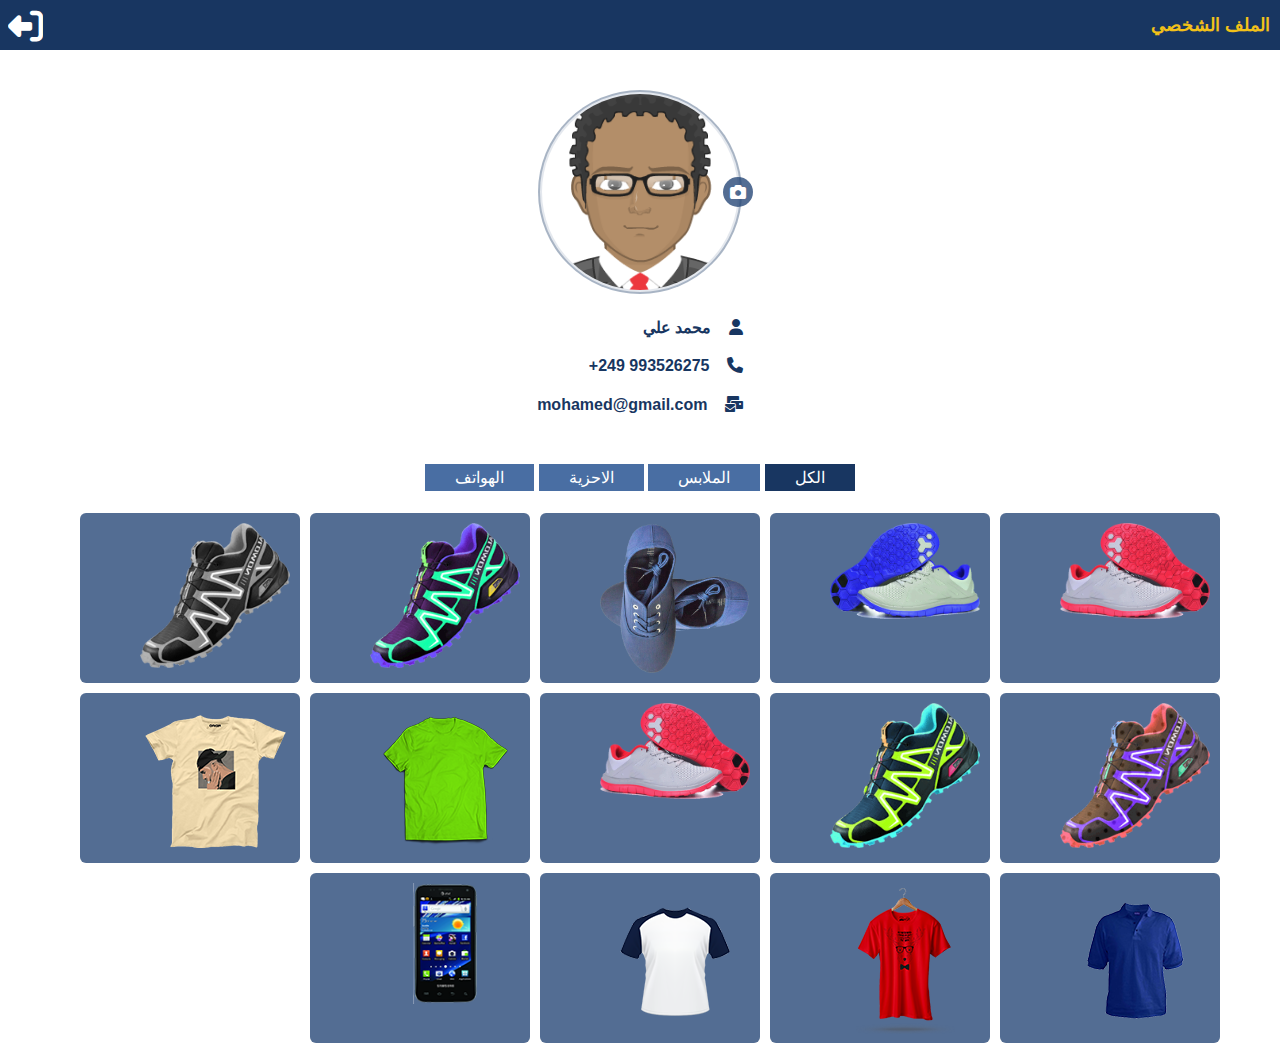
<file: pages/porfile/profile.html>
<!DOCTYPE html>
<html lang="en">

<head>
    <meta charset="UTF-8">
    <meta http-equiv="X-UA-Compatible" content="IE=edge">
    <meta name="viewport" content="width=device-width, initial-scale=1.0">

    <!----------------FontAwesome Library ------------->
    <link rel="stylesheet" href="../../css/all.min.css">

    <!----------------main file ------------->
    <link rel="stylesheet" href="../../css/main.css">

    <!----------------normalize file ------------->
    <link rel="stylesheet" href="../../css/normalize.css">

    <title>تواصل </title>
</head>

<body>
    <!-------------------------------- Start Header ------------------------------>
    <header>
        <!-------------------------------- main Links ---------------------------->
        <div class="main-manu-v2">
            <ul class="">
                <li><a class="activ" href="../porfile/profile.html"> الملف الشخصي </a></li>
            </ul>
        </div>

        <a class="prve" href="../home.html"><i class="fas fa-sign-out-alt fw"></i></a>
    </header>
    <!-------------------------------- Branch Links ---------------------------->

    <!--------------------------------  profile ---------------------------->
    <div class="profile">
        <div class="container">
            <div class="avatar">
                <img src="../../images/avatar/avatar.png" alt="">
                <div class="edit">
                    <i class="fas fa-camera-alt fw"></i>
                </div>
            </div>
            <div class="info">
                <div class="name">
                    <i class="fas fa-user fw"></i>
                    <span>محمد علي </span>
                </div>
                <div class="phon">
                    <i class="fas fa-phone fw"></i>
                    <span>993526275 249+ </span>
                </div>
                <div class="email">
                    <i class="fas fa-mail-bulk fw"></i>
                    <span>mohamed@gmail.com</span>
                </div>
            </div>
            <div class="posts">
                <div class="titel">
                    <span class="opt acitv" data-control="all">الكل</span>
                    <span class="opt" data-control="clothes">الملابس</span>
                    <span class="opt" data-control="shoes">الاحزية</span>
                    <span class="opt" data-control="phon">الهواتف</span>
                </div>
            </div>
            <div class="images">
                <div class="box shoes">
                    <img class="shoes" src="../../images/shoes/shoes-img1.png" data-catoger="shoes" alt="">

                </div>
                <div class="box shoes">
                    <img class="shoes" src="../../images/shoes/shoes-img2.png" data-catoger="shoes" alt="">

                </div>
                <div class="box shoes">
                    <img class="shoes" src="../../images/shoes/shoes-img3.png" data-catoger="shoes" alt="">

                </div>
                <div class="box shoes">
                    <img src="../../images/shoes/shoes-img5.png" data-catoger="shoes" alt="">

                </div>
                <div class="box shoes">
                    <img src="../../images/shoes/shoes-img7.png" data-catoger="shoes" alt="">

                </div>
                <div class="box shoes">
                    <img src="../../images/shoes/shoes-img8.png" data-catoger="shoes" alt="">

                </div>
                <div class="box shoes">
                    <img src="../../images/shoes/shoes-img9.png" data-catoger="shoes" alt="">

                </div>
                <div class="box shoes">
                    <img src="../../images/shoes/shoes-img1.png" data-catoger="shoes" alt="">

                </div>
                <div class="box clothes">
                    <img src="../../images/clothes/tisat1.png" data-catoger="clothes" alt="">
                </div>
                <div class="box clothes">

                    <img src="../../images/clothes/tisat2.png" data-catoger="clothes" alt="">
                </div>
                <div class="box clothes">
                    <img src="../../images/clothes/tisat3.png" data-catoger="clothes" alt="">
                </div>
                <div class="box clothes">
                    <img src="../../images/clothes/tisat4.png" data-catoger="clothes" alt="">
                </div>
                <div class="box clothes">
                    <img src="../../images/clothes/tisat5.png" data-catoger="clothes" alt="">
                </div>
                <div class="box phon">
                    <img src="../../images/products/tocnnlag/mix1.png" data-catoger="phon" alt="">
                </div>
            </div>
        </div>

    </div>

    <!--------------------------------- profile ---------------------------->

    <script src="../../js/porfile.js"></script>
</body>

</html>

<!--
</file>
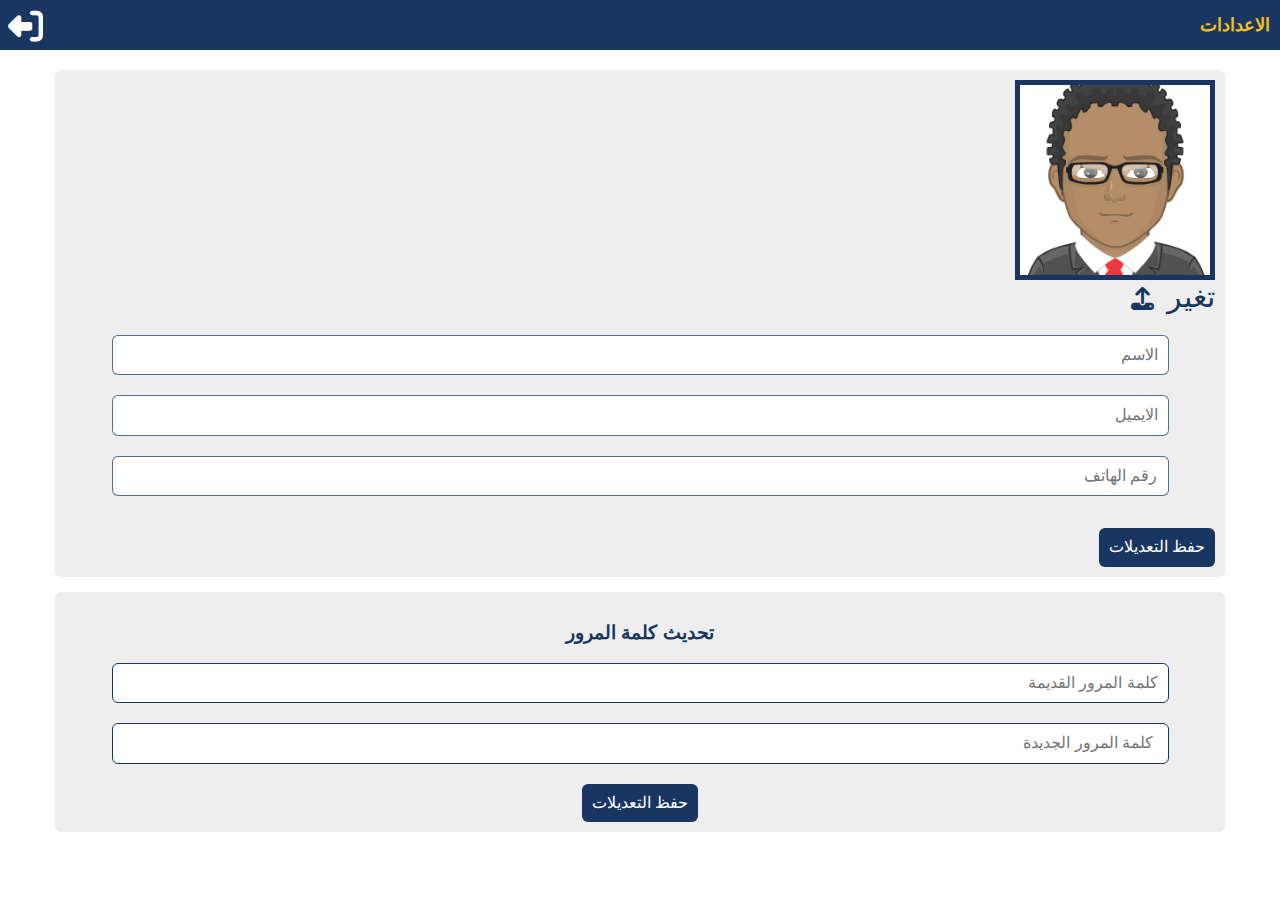
<file: pages/setting/setting.html>
<!DOCTYPE html>
<html lang="en">

<head>
    <meta charset="UTF-8">
    <meta http-equiv="X-UA-Compatible" content="IE=edge">
    <meta name="viewport" content="width=device-width, initial-scale=1.0">

    <!----------------FontAwesome Library ------------->
    <link rel="stylesheet" href="../../css/all.min.css">

    <!----------------main file ------------->
    <link rel="stylesheet" href="../../css/main.css">

    <!----------------normalize file ------------->
    <link rel="stylesheet" href="../../css/normalize.css">

    <title>تواصل </title>
</head>

<body>
    <!-------------------------------- Start Header ------------------------------>
    <header>
        <!-------------------------------- main Links ---------------------------->
        <div class="main-manu-v2">
            <ul class="">
                <li><a class="activ" href="../porfile/profile.html"> الاعدادات </a></li>
            </ul>
        </div>

        <a class="prve" href="../home.html"><i class="fas fa-sign-out-alt fw"></i></a>
    </header>
    <!-------------------------------- Branch Links ---------------------------->
    <div class="setting">
        <div class="container">
            <div class="information">
                <div class="image">
                    <form action="" method="post">
                        <div>
                            <div class="img">
                                <img src="../../images/avatar/avatar.png" alt="" srcset="">
                            </div>
                            <div class="button-container">
                                <div class="choose-file" id="choose_file">
                                    <span>تغير </span>
                                    <i class="fa fa-upload fa"></i>
                                    <input type="file" style="display: none;" id="input_type_file" />
                                </div>
                            </div>
                        </div>
                        <div class="name">
                            <input type="text" placeholder="الاسم">
                            <input type="text" placeholder="الايميل">
                            <input type="text" placeholder="رقم الهاتف">
                        </div>
                        <input type="submit" value="حفظ التعديلات" />
                    </form>
                </div>
            </div>
            <div class="password">
                <h3>تحديث كلمة المرور</h3>
                <form action="">
                    <input type="password" placeholder="كلمة المرور القديمة">
                    <input type="password" placeholder=" كلمة المرور الجديدة">
                    <input type="submit" value="حفظ التعديلات" />
                </form>
            </div>
        </div>
    </div>
    <script src="../../js/setting.js"></script>
</body>

</html>
</file>
<file: css/main.css>
/******************************Start Global Rules***************************/
*::before,
*::after{
  -webkit-box-sizing: border-box;
  -moz-box-sizing: border-box;
   box-sizing: border-box;
   outline: 0;
}
:root{
  --main-color :#183661;
  --main-color-alt :#224474c7;
  --main-transition : 0.5s;
  --yellow-color :#f2c119;
  --yellow-color-alt :#f2bf1991;
  --orange-color:#9d762a;
  --shadow:0 12px 20px 0 rgb(0 0 0 /13%), 0 2px 4px 0 rgb(0 0 0 /12%);
}
body{
  font-family: "Cairo", sans-serif;
  direction: rtl;
  background-color: y var(--background-color);
  margin: 0;
}
html{
  scroll-behavior: smooth;
}
ul{
  list-style: none;
  padding: 0;
  margin: 0;
}
a{
  text-decoration: none;
}
img{
  max-width: 100%;
}
input:focus,
textarea:focus{
  outline: none;
}
input:focus::placeholder,
textarea:focus::placeholder{
  transition: 0.5s;
  -webkit-transition: 0.5s;
  -moz-transition: 0.5s;
  -ms-transition: 0.5s;
  -o-transition: 0.5s;
  opacity: 0;
}
::-webkit-scrollbar{
  width: 15px;
}
::-webkit-scrollbar-thumb{
  background-color: var(--main-color-alt);
}
::-webkit-scrollbar-thumb:hover{
  background-color: var(--main-color);
}
/******************************End global ruoles******************************/
/*===============================Start Component=========================== */
.btn{
  padding: 6px 24px;
  background-color: var(--main-color);
  border: navajowhite;
  color: white;
  cursor: pointer;
  border-radius: 6px;
  -webkit-border-radius: 6px;
  -moz-border-radius: 6px;
  -ms-border-radius: 6px;
  -o-border-radius: 6px;
  transition: 0.2s;
  -webkit-transition: 0.2s;
  -moz-transition: 0.2s;
  -ms-transition: 0.2s;
  -o-transition: 0.2s;
}
.btn:focus{
  outline-offset: 3px solid var(--main-color-alt);
}
.main-titel h1{
  margin-bottom: 40px;
  padding-bottom: 10px;
  border-bottom: var(--yellow-color) solid 5px;
  color: var(--main-color);
}
/*----------------------------------Start Products Box ---------------------------------*/
.products .box{
  display: flex;
  align-items: center;
  flex-direction: column;
  position: relative;
  overflow: hidden;
  text-align: center;
  max-width: 17.3%;
  margin: 0 15px 20px 15px;
  background-color: #f2f2f2;
  padding: 20px;
  border-radius: 6px;
  cursor: pointer;
  -webkit-border-radius: 6px;
  -moz-border-radius: 6px;
  -ms-border-radius: 6px;
  -o-border-radius: 6px;
}
.products .box .pric{
  position: absolute;
  top: 5px;
  left: 16px;
  font-size: 19px;
  font-weight: bold;
  color: #22c55e;
}
.products .box .pric::before{
  position: absolute;
  content: '$';
  left: -10px;
  font-size: 14px;
  font-weight: normal;
}
.products .box i{
  position: absolute;
  padding: 8px;
  background-color:white;
  color: var(--main-color);
  border-radius: 50%;
  top: 400px;
  right: 8px;
  cursor: pointer;
  z-index: 10000;
  display: flex;
  align-items: center;
  justify-content: center;
  font-size: 13px;
  transition: 0.5s;
  -webkit-transition: 0.5s;
  -moz-transition: 0.5s;
  -ms-transition: 0.5s;
  -o-transition: 0.5s;
  -webkit-border-radius: 50%;
  -moz-border-radius: 50%;
  -ms-border-radius: 50%;
  -o-border-radius: 50%;
}
/*--------remove and add favorite Icon-----------*/
.products .box i.select{
  top: 10px;
}
.products .box i:hover{
  background-color:var(--main-color)  ;
  color: white  ;
  transition: 0.5s;
  -webkit-transition: 0.5s;
  -moz-transition: 0.5s;
  -ms-transition: 0.5s;
  -o-transition: 0.5s;
}
.products .box img{
  max-width: 100%;
  flex-basis: 50%;
}
.products .box:hover img{
  transition: 0.5s;
  -webkit-transition: 0.5s;
  -moz-transition: 0.5s;
  -ms-transition: 0.5s;
  -o-transition: 0.5s;
  transform: rotate(-9deg) scale(1.3) rotate(5deg);
  -webkit-transform: rotate(-9deg) scale(1.3) rotate(5deg);
  -moz-transform: rotate(-9deg) scale(1.3) rotate(5deg);
  -ms-transform: rotate(-9deg) scale(1.3) rotate(5deg);
  -o-transform: rotate(-9deg) scale(1.3) rotate(5deg);
}
.products .box:hover{
  background-color: #9bb7dde5;
}
.products .box:hover h3{
  color: white;
}
.products .box:hover span{
  color: white;
}
.products .box:hover i{
  top: 7px;
}
/*  button for send data  */
.products .btn-sub-none{
  display: none;
}
.products .box h3{
  margin-top: 0;
  color: var(--main-color);
}
.products .box span{
  display: block;
  margin: 5px;
  color: #333;
}
.products .box a{
  display: block;
  margin-top: 10px;
}
.products{
  display: flex;
  flex-wrap: wrap;
  justify-content: center;    
}
/********Start Responsive products*******/
@media (max-width : 768px){
.products {
  flex-direction: column;
  align-items: center;
}
.products .box{
  max-width: 100%;
  margin: 0 15px 20px 15px;
  padding: 20px;
  flex-basis: 50%;
}
}
/*******End Responsive products******/

/*---------------------------------- End Products Box ---------------------------------*/

/*===============================End Component============================= */

/******************************start container*******************************/
.container {
  padding-left: 15px;
  padding-right: 15px;
  margin-left: auto;
  margin-right: auto;
}

/* Small */
@media (min-width: 768px) {
  .container {
    width: 750px;
  }
}
/* Medium */
@media (min-width: 992px) {
  .container {
    width: 970px;
  }
}
/* Large */
@media (min-width: 1200px) {
  .container {
    width: 1170px;
  }
}/* End container */
/******************************End container***********************************/

/******************************Start Small phone*******************************/
@media( max-width : 768px){
  h1{
    font-size: 25px;
  }
}
/******************************End Small phone*******************************/
.btn:hover{
  outline: 3px solid var(--main-color-alt);
  border: 3px solid white;
}
/*==========================Start header=================================*/
header{
  background-color: var(--main-color);
  margin: 0;
  height: 30px;
  text-align: center;
  padding: 10px;
  display: flex;
  align-items: center;
  justify-content: space-between;
}
header img{
  display: none;
}
header h1{
  margin: 0;
  color: var(--white-color);
  font-weight: bold;
  user-select: none;
}
header ul{
  display: flex;
  align-items: center;
  
}
header ul li{
  margin-left: 60px;
}
header ul li a{
  color: white;
  font-weight: bold;
}
header ul li a:hover,
header ul li a.activ{
  color: var(--yellow-color);
  font-size: 18px;
  transition: 0.5s;
  -webkit-transition: 0.5s;
  -moz-transition: 0.5s;
  -ms-transition: 0.5s;
  -o-transition: 0.5s;
}
header .info i{
  position: relative;
  color: white;
  font-size: 20px;
  cursor: pointer;
}
header .info .menu ul{
  position: absolute;
  display: none;
  flex-direction: column;
  z-index: 10000;
  align-items: center;
  justify-content: center;
  width: 250px;
  top: 50px;
  left: 2px;
  margin: 0;
  background-color: #dddddd38;
  padding: 10px;
  transition: 0.3s;
  -webkit-transition: 0.3s;
  -moz-transition: 0.3s;
  -ms-transition: 0.3s;
  -o-transition: 0.3s;
}
header .info .menu ul::before{
  position: absolute;
  content: '';
  border-color:  transparent transparent #ddddddb8  transparent;
  border-style: solid;
  border-width: 9px;
  top: -18px;
  left: 14px;
}
header .info .menu ul li{
  margin: 0;
  padding: 10px;
  width: 100%;
  border-bottom: 1px solid #eee;
  cursor: pointer;
  overflow: hidden;
}
header .info .menu ul li:last-child{
  border: none;
}
header .info .menu ul li:hover{
  color: var(--main-color);
  padding-left: 25px;
  transform: 0.5s;
  -webkit-transform: 0.5s;
  -moz-transform: 0.5s;
  -ms-transform: 0.5s;
  -o-transform: 0.5s;
}
header .info .menu ul li:hover a{
  color: var(--main-color);
}
header .info .menu ul li a{
  color: var(--orange-color);
}
header .info i:hover.menu  ul{
  left: 0;
}
/******Responsive Header*******/
@media (max-width : 768px){
header{
  max-width: 100%;
}
header img{
    display: block;
    cursor: pointer;
    width: 40px;
}
header .main-manu {
  position: relative;
}
header .main-manu ul{
  position: absolute;
  display: none;
  align-items: center;
  flex-direction: column;
  z-index: 50;
  width: 200px;
  height: 180px;
}
header .main-manu ul li{
  margin-left: 60px;
  width: 100%;
  padding-top: 19px;
  padding-bottom: 6px;
  border-bottom: 1px solid #eee;
}
header .main-manu  ul::before{
  position: absolute;
  content: '';
  width: 200px;
  height: 180px;
  background-color: #dddddd38;
  top: 10px;
  right: -10px;
  z-index: -1;
}
header  .main-manu ul::after{
  position: absolute;
  content: '';
  border-color: transparent transparent #ddddddb8 transparent;
  border-style: solid;
  border-width: 9px;
  top: -7px;
  right: 14px;
}
header .main-manu  ul li a{
  color: var(--orange-color);
}
}
/******Responsive Header******/

/******Update Header v-2******/
header .prve{
  font-size: 35px;
  transform: rotate(-180deg);
  color: white;
  position: absolute;
  cursor: pointer;
  left: 8px;
  top: 5px;
  -webkit-transform: rotate(-180deg);
  -moz-transform: rotate(-180deg);
  -ms-transform: rotate(-180deg);
  -o-transform: rotate(-180deg);
}
/******Update Header******/

/*==========================End header===================================*/

/*
===========================================================================
==========================Start Login =====================================
===========================================================================
*/
.ovrlay{
  background-image: url('../images/background.jpg');
  background-size: cover;
}
.ovrlay-2{
  background-image: url('../images/banner.jpg');
  background-size: cover;
}
.login{
  margin: 100px auto;
  padding: 15px;
  width: 40%;
  border-radius: 6px;
  box-shadow: 0 2px 15px rgb(0 0 0 /10%);
  -webkit-border-radius: 6px;
  -moz-border-radius: 6px;
  -ms-border-radius: 6px;
  -o-border-radius: 6px;
}
.login form{
  display: flex;
  align-items: center;
  justify-content: center;
  flex-direction: column;
}
.login form h2{
  color: var(--main-color-alt);
  font-weight: bold;
}
.login form input{
  margin-bottom: 30px;
  width: 70%;
  padding: 10px;
  border: navajowhite;
  background-color: #eee;
  border-bottom: 1px solid #33333347;
  caret-color: var(--main-color);
  transition: 0.3s;
  -webkit-transition: 0.3s;
  -moz-transition: 0.3s;
  -ms-transition: 0.3s;
  -o-transition: 0.3s;
}
.login form input:focus{
  border-bottom: 1px solid var(--main-color);
}
.login form button{
  margin-bottom: 30px;
}
.login form a{
  font-size: 14px;
  color: var(--alt-color);
  font-weight: bold;
}
/*****Start Responsive Login******/
@media (max-width : 768px){
.ovrlay{
    background-image: none;
  }
.login{
    width: 90%;
  }
}
/****Start Responsive Login******/

/*
===========================================================================
==========================End Login =======================================
===========================================================================
*/

/*==========================Start Home Page===================================*/

/* --------------------------Start Main Image--------------------------------- */
.home .main-image{
  display: flex;
  align-items: center;
  justify-content: space-between;
  flex-wrap: wrap;
}
.home .main-image .image{
  margin-right: 50px;
}
.home .main-image .title{
  margin-left: 50px;
}
.home.main-image .title h1{
  color: var(--main-color);
  font-size: 60px;
  margin-bottom: 0;
  font-family: 'Righteous', cursive;
}
.home .main-image .title h1 span{
  color: var(--yellow-color);
}
.home .main-image .title h2{
  color: var(--yellow-color);
  font-size: 30px;
  margin-bottom: 0;
}
.home .main-image .title h3{
  color: var(--main-color);
  font-size: 30px;
  margin-bottom: 0;
}
.home .main-image .title a{
  padding: 14px;
  margin-top: 50px;
  display: block;
  width: fit-content;
}
/******Start Responsive MainImage**********/
@media (max-width : 768px) {
.home .main-image{
    flex-wrap: wrap;
    flex-direction: column;
}
.home .main-image .image {
  margin-right: 0;
}
.home .main-image .title a {
  margin: 50px auto;
}
}
/******End Responsive MainImage*******/

/* --------------------------End MainIimage------------------------------------------- */

/*------------------------------Start Catogers-----------------------------------------*/
.home .catogers .images{
  display: flex;
  align-items: center;
  justify-content: space-between;
}
.home .catogers .images .box{
  position: relative;
  background-color: var(--main-color);
  width: 100%;
  height: 160px;
  display: flex;
  align-items: center;
  justify-content: center;
  cursor: pointer;
  flex-direction: column;
}
.home .catogers .images .box::before{
  content: '';
  position: absolute;
  top: 0;
  left: 0;
  height: 100%;
  width: 100%;
  transition: 0.5s;
  -webkit-transition: 0.5s;
  -moz-transition: 0.5s;
  -ms-transition: 0.5s;
  -o-transition: 0.5s;
}
.home .catogers .images .box:hover::before{
  background-color: var(--main-color-alt);
}
.home .catogers .images .box:first-child,
.home .catogers .images .box:nth-child(3),
.home .catogers .images .box:nth-child(5){
  background-color: var(--yellow-color);
}
.home .catogers .images .box:first-child:hover::before,
.home .catogers .images .box:nth-child(3):hover::before,
.home .catogers .images .box:nth-child(5):hover::before{
  background-color: var(--yellow-color-alt)
}
.home .catogers .images .box h3{
  color: white;
}

/********Start Responsive Catogers***********/
@media (max-width : 768px){
.home .catogers .images{
  flex-direction: column;
}
}
/***********End Responsive Catogers***********/

/*--------------------------------------End Catogers----------------------------*/

/*--------------------------------------Start Products---------------------------*/


/*--------------------------------------End Products---------------------------*/

/*--------------------------------------Start Fashion---------------------------*/
.home .fashion{
  margin-top: 100px;
}
.home .fashion img{
  max-width: 100%;
}
/*--------------------------------------End Fashion---------------------------*/

/*--------------------------------------Start Letest News---------------------------*/
.home .letest-news .box{
  display: flex;
  align-items: center;
  justify-content: space-between;
  margin-bottom: 20px;
}
.home .letest-news .box img{
  margin-left: 50px;
  margin-top: 0;
}
.home .letest-news .box .info h1{
  margin: 0;
}
.home .letest-news .box .info .data{
  display: flex;
  align-items: center;
  justify-content: space-between;
  margin: 10px 0;
  padding: 5px 0;
}
.home .letest-news .box .info .data span{
  border-bottom: 1px solid var(--yellow-color);
}
.home .letest-news .box p{
  line-height: 1.8;
  color: grey;
}

/******Start Responsive Letest News*****/
@media (max-width : 768px){
.home .letest-news .box img{
 max-width: 90%;
}
.home .letest-news .box{
  flex-direction: column;
}
}
/******End Responsive Letest News***********/

/*--------------------------------------End Letest News---------------------------*/

/*--------------------------------------Start Gift Box ---------------------------*/

.home .gift_box{
  position: relative;
  margin-top: 40px;
  display: flex;
  gap: 30px;
  align-items: center;
  justify-content: space-around;
  margin: 20px;
  padding: 30px;

}
.home .gift_box .box{
  overflow: hidden;
  box-shadow: 0 2px 15px rgb(0 0 0 /10%);
  width: 100%;
  height: 200px;
  display: flex;
  align-items: center;
  justify-content: center;
  flex-direction: column;
  border-radius: 6px;
  cursor: pointer;
  transition: 0.5;
  -webkit-transition: 0.5;
  -moz-transition: 0.5;
  -ms-transition: 0.5;
  -o-transition: 0.5;
  -webkit-border-radius: 6px;
  -moz-border-radius: 6px;
  -ms-border-radius: 6px;
  -o-border-radius: 6px;
}
.home .gift_box .box img{
  transition: 0.5;
  -webkit-transition: 0.5;
  -moz-transition: 0.5;
  -ms-transition: 0.5;
  -o-transition: 0.5;
}
.home .gift_box .box h3{
  color: var(--main-color);
}

/******Start Responsive Gift Box****/
@media (max-width : 768px){
.home .gift_box{
  flex-direction: column;
}
}
/*****End Responsive Gift Box******/

/*--------------------------------------End Gift Box ---------------------------*/

/*
===========================================================================
==========================End Home Page====================================
===========================================================================
*/
/*

===========================================================================
==========================Start shoes Page=================================
===========================================================================
*/
.ovrlay-shoe{
  background-image: url('../images/shoes/banner.png');
  background-size: cover;
  height:calc(100vb);
}

/* --------------------------Start Main Image--------------------------------- */
.shoes .main-titel-m40 h1{
  margin: 20px;
  padding-bottom: 10px;
  border-bottom: var(--yellow-color) solid 5px;
  color: var(--main-color);
}
.shoes .main-image{
  display: flex;
  align-items: center;
  justify-content: space-between;
  flex-wrap: wrap;
}
.shoes .main-image img{
  width: 50%;
  height: 50%;
  /*animation: moves 9s linear infinite alternate;
  -webkit-animation: moves 9s linear infinite alternate;
  */transition: 0.5s;
  -webkit-transition: 0.5s;
  -moz-transition: 0.5s;
  -ms-transition: 0.5s;
  -o-transition: 0.5s;
}
/* .shoes .main-image img:hover{
  transform: scale(1.5);
  -webkit-transform: scale(1.5);
  -moz-transform: scale(1.5);
  -ms-transform: scale(1.5);
  -o-transform: scale(1.5);
} */
.shoes .main-image .image{
  flex-basis: 50%;
  margin-right: 50px;
}
.shoes .main-image .title{
  margin-left: 50px;
}
.shoes .main-image .title h1{
  color: var(--main-color);
  font-size: 60px;
  margin-bottom: 0;
  font-family: 'Righteous', cursive;
}
.shoes .main-image .title h1 span{
  color: var(--yellow-color);
}
.shoes .main-image .title h2{
  color: var(--yellow-color);
  font-size: 30px;
  margin-bottom: 0;
}
.shoes .main-image .title h3{
  color: var(--main-color);
  font-size: 30px;
  margin-bottom: 0;
}
.shoes .main-image .title a{
  padding: 14px;
  margin-top: 50px;
  display: block;
  width: fit-content;
}
/******Start Responsive MainImage**********/
@media (max-width : 768px) {
  .shoes .main-image{
      flex-wrap: wrap;
      flex-direction: column;
      align-items: center;
  }
  .shoes .main-image .image{
    display: flex;
    align-items: center;
    justify-content: center;
  }
  .shoes .main-image img{
     max-width: 100%;
     width: 30%;
     height: 30%;
     margin:  20px auto;
  }
  .shoes .main-image .image {
    margin-right: 0;
  }
  .shoes .main-image .title a {
    margin: 50px auto;
  }
  }
/******End Responsive MainImage*******/

/* --------------------------End MainIimage------------------------------------------- */

/* --------------------------Start Main Show------------------------------------------- */
.shoes .main-show{
  margin-top: 100px;
  display: grid;
  margin-left: 15px;
  margin-right: 15px;
  gap: 20px;
  grid-template-columns: repeat(auto-fill,minmax(280px,1fr));
}
.shoes .main-show .box{
  position: relative;
  overflow: hidden;
  display: flex;
  align-items: center;
  justify-content: space-around;
  cursor: pointer;
  box-shadow: 0 2px 15px rgb(0 0 0 /10%);
  padding: 10px;
  color: white;
  background-color: var(--main-color);
  border-radius: 6px;
  -webkit-border-radius: 6px;
  -moz-border-radius: 6px;
  -ms-border-radius: 6px;
  -o-border-radius: 6px;
}
.shoes .main-show .box .main-titel h2{
  margin: 10px;
}
.shoes .main-show .box img{
  max-width: 100%;
  width: 150px;
}

.shoes .main-show .box .pric{
  position: relative;
  display: block;
  margin-top: 10px;
  font-size: 19px;
  font-weight: bold;
  color: #22c55e;
}
.shoes .main-show .box .pric::before{
  position: absolute;
  content: '$';
  left: 34px;;
  font-size: 16px;
  font-weight: normal;
}
.shoes .main-show .box i{
  position: absolute;
  padding: 8px;
  background-color:white;
  color: var(--main-color);
  border-radius: 50%;
  top: 358px;
  right: 8px;
  cursor: pointer;
  z-index: 10000;
  display: flex;
  align-items: center;
  justify-content: center;
  font-size: 13px;
  transition: 0.5s;
  -webkit-transition: 0.5s;
  -moz-transition: 0.5s;
  -ms-transition: 0.5s;
  -o-transition: 0.5s;
  -webkit-border-radius: 50%;
  -moz-border-radius: 50%;
  -ms-border-radius: 50%;
  -o-border-radius: 50%;
}
.shoes .main-show .box:hover{
  background-color:var(--main-color-alt);
}
.shoes .main-show .box i:hover{
  background-color:indianred  ;
  color: white  ;
  transition: 0.5s;
  -webkit-transition: 0.5s;
  -moz-transition: 0.5s;
  -ms-transition: 0.5s;
  -o-transition: 0.5s;
}
.shoes .main-show .box:hover i{
  top: 8px;
}
.shoes .main-show .box:hover img{
  transition: 0.5s;
  -webkit-transition: 0.5s;
  -moz-transition: 0.5s;
  -ms-transition: 0.5s;
  -o-transition: 0.5s;
  transform: rotate(19deg) scale(1.1);
  -webkit-transform: rotate(19deg) scale(1.1);
  -moz-transform: rotate(19deg) scale(1.1);
  -ms-transform: rotate(19deg) scale(1.1);
  -o-transform: rotate(19deg) scale(1.1);
}

/******End Responsive Main Show*******/

@media(max-width : 768px){
.shoes .main-show{
    gap: 10;
    margin-left: 10px;
    margin-right: 10px;
  grid-template-columns: minmax(100px,1fr);
}
}
/******End Responsive Main Show*******/

/* --------------------------End  Main Show------------------------------------------- */

/* ---------------------------Start new-collection----------------------------------- */
.shoes .new-collection{
 display: flex;
 flex-direction: column;
 margin: 20px 20px;
 position: relative;
 box-shadow: 5px 5px 15px rgb(0 0 0 /10%);


}
.shoes .new-collection .titel h1{
  margin: 40px 0 auto;
  text-align: center;
  color: var(--main-color);
}
.shoes .new-collection .images{
  position: relative;
  display: flex;
  justify-content: space-around;
  flex-wrap: wrap;
  padding: 30px;
  margin: 20px;

}
.shoes .new-collection  .new{
  position: absolute;
  left: 0px;
  top: 0;
  padding: 10px 20px;
  background-color: #f44336;
  color: wheat;
}
.shoes .new-collection  .new::before{
  position: absolute;
  content: '';
  border-style: solid;
  border-color: transparent white transparent transparent;
  border-width: 15px;
  right: 0;
  top: 5px;
}
.shoes .new-collection  .info{
  margin: 10px auto;
}
.shoes .new-collection  .info h3{
  font-size: 35px;
  color: var(--main-color);
  font-weight: bold;
  margin: 0;
}
.shoes .new-collection  .info .pric{
  position: relative;
  font-size: 30px;
  display: block;
  margin: 15px 34px 8px 0;
  font-weight: bold;
  color: #f44336;
}
.shoes .new-collection .info .pric::before{
  position: absolute;
  content: '$';
  right: 51px;
  font-size: 16px;
  font-weight: normal;
  top: 16%;
  font-weight: bold;
  font-size: 22px;
}
/*****Start Responsive New Collection******/
@media(max-width : 768px){
.shoes .new-collection .images img{
  margin: 20px auto;
}
}
/*****End Responsive New Collection******/

/* ---------------------------End New Collection----------------------------------- */

/* ---------------------------End Last Show ----------------------------------- */
.shoes .last-show{
  display: flex;
  align-items: center;
  justify-content: space-around;
  background-color: #eae7e7;
  margin-bottom: 50px;
}
.shoes .last-show span{
  display: block;
  margin: 40px;
  font-size: 28px;
  font-weight: bold;
}
.shoes .last-show span:first-child,
.shoes .last-show span:nth-child(3){
  color: #f44336;
}
.shoes .last-show .info{
  position: relative;
}
.shoes .last-show  .pric::before{
  position: absolute;
  content: '$';
  right: 90px;
  font-size: 16px;
  font-weight: normal;
  font-weight: bold;
  font-size: 22px;
  padding: 3px;
  color: #f44336;
}
/* ---------------------------End Last Show----------------------------------- */

/* ---------------------------Start  Clothes----------------------------------- */
.clothes .main-image{
  margin-top: 50px;
  display: flex;
  align-items: center;
}
.clothes .main-image .one img{
  width: 484px;
  height: 400px;
  margin-right: 20px;
}
.clothes .main-image .tow{
  display: flex;
  align-items: center;
  flex-direction: column;
  width: 484px;
  height: 400px;
}
.clothes .main-image .tow img{
  width: 195px;
  margin-bottom: 5px;
}
/* ---------------------------End clothes------------------------------------- */

/* ---------------------------Start Connect------------------------------------- */
.connect{
  margin-bottom: 100px;
}
.connect form{
  display: flex;
  align-items: center;
  gap: 40px;
  width: 100%;
  flex-wrap: wrap;
}
.connect input{
  width: 46%;
  padding: 10px;
  border: 2px solid var(--main-color);
  border-radius: 6px;
  -webkit-border-radius: 6px;
  -moz-border-radius: 6px;
  -ms-border-radius: 6px;
  -o-border-radius: 6px;
}
.connect textarea{
  width: 100%;
  padding: 10px;
  border: 2px solid var(--main-color);
  height: 200px;
  border-radius: 6px;
  -webkit-border-radius: 6px;
  -moz-border-radius: 6px;
  -ms-border-radius: 6px;
  -o-border-radius: 6px;
}
.connect .btn{
  display: block;
  margin: auto;
  padding: 20px 40px;
}

/*****Start Responsive Connect******/
@media(max-width : 768px){
  .connect form input{
    width: 100%;
  }
  }
  /*****End Responsive Connect******/
/* ---------------------------End Connect-------------------------------------- */

/*
===========================================================================
==========================End shoes Page===================================
===========================================================================
*/


/*
===========================================================================
==========================Start Porfile Page===================================
===========================================================================
*/
.profile .container{
  display: flex;
  align-items: center;
  justify-content: center;
  flex-direction: column;
}
.profile .avatar{
  position: relative;
  margin-top: 40px;
  width: 200px;
  height: 200px;
  display: flex;
  align-items: center;
  justify-content: center;
  background-color: #2244741f;
  border-radius: 50%;
  border: 2px solid #1836614a;
  -webkit-border-radius: 50%;
  -moz-border-radius: 50%;
  -ms-border-radius: 50%;
  -o-border-radius: 50%;
}
.profile .avatar .edit{
  position: absolute;
  right: -13px;
  background-color: var(--main-color-alt);
  width: 30px;
  height: 30px;
  display: flex;
  align-items: center;
  justify-content: center;
  border-radius: 50%;
  cursor: pointer;
  color: white;
  -webkit-border-radius: 50%;
  -moz-border-radius: 50%;
  -ms-border-radius: 50%;
  -o-border-radius: 50%;
}
.profile .avatar img{
    max-width: 100%;
    width: 98%;
    height: 98%;
    border-radius: 50%;
    cursor: pointer;
    -webkit-border-radius: 50%;
    -moz-border-radius: 50%;
    -ms-border-radius: 50%;
    -o-border-radius: 50%;
}

.profile .info{
  padding: 20px;
}
.profile .info > div{
  padding: 5px;
  margin-bottom: 10px;
}
.profile .info i{
  color: var(--main-color);
}
.profile .info span{
  margin-right: 13px;
  font-weight: bold;
  color: var(--main-color);
}
.profile .posts .titel {
  margin: 20px;

}
.profile .posts .titel  span{
  padding: 5px 30px;
  background-color: #496ea3;
  color: white;
  margin: 0;
  cursor: pointer;
  transition: var(--main-transition);
  -webkit-transition: var(--main-transition);
  -moz-transition: var(--main-transition);
  -ms-transition: var(--main-transition);
  -o-transition: var(--main-transition);
}
.profile .posts .titel  span.acitv{
  background-color: var(--main-color);
}
.profile  .images{
  display: flex;
  align-items: center;
  flex-wrap: wrap;
  transition: var(--main-transition);
  -webkit-transition: var(--main-transition);
  -moz-transition: var(--main-transition);
  -ms-transition: var(--main-transition);
  -o-transition: var(--main-transition);
}
.profile  .images .box{
  width: 200px;
  height: 150px;
  background-color: var(--main-color-alt);
  padding: 10px;
  margin: 5px;
  border-radius: 6px;
  cursor: pointer;
  transition: var(--main-transition);
  -webkit-transition: var(--main-transition);
  -moz-transition: var(--main-transition);
  -ms-transition: var(--main-transition);
  -o-transition: var(--main-transition);
  -webkit-border-radius: 6px;
  -moz-border-radius: 6px;
  -ms-border-radius: 6px;
  -o-border-radius: 6px;
}
.profile  .images .box img{
  width: 150px;
  display: flex;
  align-items: center;
  justify-content: center;
}

/*****Start Responsive profile******/
@media (max-width : 768px){
  .profile{
    overflow: hidden;
  }
  .profile .posts .titel {
    margin: 20px;
    display: flex;
    gap: 5px;
    flex-wrap: wrap;
  }
  .profile .images{
    justify-content: center;
  }
  }
  /****Start Responsive profile******/


/*
===========================================================================
==========================End Porfile Page===================================
===========================================================================
*/


/*
===========================================================================
==========================Start Setting Page===================================
===========================================================================
*/
.setting{
  overflow: hidden;

}
.setting .information{
  margin-top: 20px;
}
.setting .information .image{
  background-color: #eee;
  padding: 10px;
  border-radius: 6px;
}
.setting .information .img{
  display: flex;
    align-items: center;
    justify-content: center;
  width: 200px;
  height: 200px;
  background-color: var(--main-color);
}
.setting .information .img img{
  width: 190px;
  margin: 5px;
}
.setting .information .button-container .choose-file{
  margin-bottom: 20px;
}
.setting .information .button-container span{
  font-size: 30px;
  margin-bottom: 5px;
  color: var(--main-color);
  cursor: pointer;
}
.setting .information .button-container i{
  color: var(--main-color);
  margin: 5px;
  font-size: 23px;
  cursor: pointer;
}
.setting .information  input[type = 'submit'],
.setting .password input[type = 'submit']{
  margin-top: 32px;
  background-color: var(--main-color);
  padding: 10px;
  border: navajowhite;
  color: white;
  border-radius: 6px;
  cursor: pointer;
  -webkit-border-radius: 6px;
  -moz-border-radius: 6px;
  -ms-border-radius: 6px;
  -o-border-radius: 6px;
}

.setting .information .image .name{ 
  display: flex;
  align-items: center;
  gap: 20px;
  flex-direction: column;

}
.setting .information .image .name input{
  padding: 10px;
  width: 90%;
  border-radius: 6px;
  border: 1px solid var(--main-color-alt);
  -webkit-border-radius: 6px;
  -moz-border-radius: 6px;
  -ms-border-radius: 6px;
  -o-border-radius: 6px;
}
.setting .password {
  padding: 10px;
  margin: 15px 0;
  background-color: #eee;
  border-radius: 6px;
  -webkit-border-radius: 6px;
  -moz-border-radius: 6px;
  -ms-border-radius: 6px;
  -o-border-radius: 6px;
}
.setting .password h3{
  margin: 20px 0;
  text-align: center;
  color: var(--main-color);
  font-weight: bold;
}
.setting .password form{
  display: flex;
  align-items: center;
  justify-content: center;
  flex-direction: column;
  gap: 20px;
}
.setting .password input[type = 'submit']{
  margin: 0;
}
.setting .password input[type = 'password']{
  padding: 10px;
  width: 90%;
  border: 1px solid var(--main-color);
  border-radius: 6px;
}
/*
===========================================================================
==========================End Setting Page===================================
===========================================================================
*/


/*
===========================================================================
==========================Start products detalis  Page===================================
===========================================================================
*/
.p-detalis{
  overflow: hidden;
  margin: 60px 0;
}
.p-detalis .grob{
  background-color: #333;
  display: flex;

}
.p-detalis .grob .img{
  background-color: #fafafafa;

  flex-basis: 40%;

}
.p-detalis .grob .content{
  background-color: #fafafafa;
  flex-basis: 60%;
  padding: 5px;
}

.p-detalis  .content .avtar{
  display: flex;
  justify-content: space-between;
  margin-bottom: 20px;
}
.p-detalis  .content .avtar .card{
  width: 60px;
  height: 60px;
  border-radius: 50%;
  border: 2px solid var(--main-color);
  overflow: hidden;
}
.p-detalis  .content .avtar .card img{
  width: 100%;
}
.p-detalis  .content .avtar .name{
  color: var(--main-color);
  font-size: 18px;
  font-weight: bold;
  cursor: pointer;
}
.p-detalis  .content  .date{
  color:gray;
}
.p-detalis  .content .info {
  display: flex;
  align-items: center;
  justify-content: space-between;
}
.p-detalis  .info .titel span,
.p-detalis  .info .pric span{
  color: var(--main-color);
  font-weight: bold;
}
.p-detalis  .info .titel small{
  font-size: 14px;
  color: gray;
}
.p-detalis  .info .pric small{
  color: #22c55e;
  font-size: 15px;
  padding: 4px;
}
.p-detalis  .content .words p{
  line-height: 1.8;
  color: gray;
}
.p-detalis  .content .cat {
  position: relative;
}
.p-detalis  .content .cat span{
  position: absolute;
  left: 0;
  top: -16px;
  color: var(--main-color);
}
.p-detalis  .content .cat small{
  color: gray;
  cursor: pointer;
  transition: var(--main-transition);
  -webkit-transition: var(--main-transition);
  -moz-transition: var(--main-transition);
  -ms-transition: var(--main-transition);
  -o-transition: var(--main-transition);
}
.p-detalis  .content .cat small:hover{
  color: var(--main-color);
  font-weight: bold;
}
.p-detalis  .comment{
  background-color: gray;
 }
.p-detalis  .comment .title{
  padding: 12px;
  display: flex;
  align-items: center;
  justify-content: space-between;
  background-color: #fafafacf;;
 }
.p-detalis  .comment .title span{
  font-weight: bold;
  color: var(--main-color);
  margin: 10px 0;
 }
.p-detalis  .comment .box{
  padding: 12px;
  display: flex;
  flex-wrap: wrap;
  background-color: #fafafae3;
  border-bottom: 1px solid #ddd;
  flex-direction: column;
  align-items: flex-start;
 }
 .p-detalis  .comment .box:last-child{
  border-bottom: none;
 }
.p-detalis  .comment .box .imge{
  display: flex;
  align-items: center;
  justify-content: center;
}
.p-detalis  .comment .box .imge img{
  width: 60px;
  height: 60px;
  border-radius: 50%;
  border: 2px solid var(--main-color);
  overflow: hidden;
  -webkit-border-radius: 50%;
  -moz-border-radius: 50%;
  -ms-border-radius: 50%;
  -o-border-radius: 50%;
}
.p-detalis  .comment .box .imge .name{
  color: var(--main-color);
  font-weight: bold;
  cursor: pointer;  
  padding: 5px;
 }
.p-detalis  .comment .box .body p{
  line-height: 1.8;
  color: gray;

 }
.p-detalis  .comment .box .date{
  display: block;
  margin-right: auto;
  padding: 5px;
  color: gray;
}
.p-detalis  .comment .type {
  background-color: #ddd;
}
.p-detalis  .comment .type form{
 
  display: flex;
  align-items: center;
  justify-content: space-between;

}
.p-detalis  .comment .type input{
  border: navajowhite;
  background-color: #dddd;
  width: 90%;
}
.p-detalis  .comment .type button{
  background-color: var(--main-color);
  color: white;
  border: navajowhite;
  padding: 13px 20px;
}
.p-detalis  .comment .scorol{
  overflow: auto;
  max-height: 81vb;
}

/*****Start Responsive detalis-detalis******/
@media (max-width : 795px){
  .p-detalis .grob{
    flex-direction: column;
  }
  .p-detalis .grob .img{
    display: flex;
    align-items: center;
    justify-content: center;   
  }
  .p-detalis .content .avtar{
    align-items: center;
    justify-content: center;
  }
}
/****Start Responsive detalis-detalis******/


/*
===========================================================================
==========================End products Page===================================
===========================================================================
*/











/*==========================Start footer ====================================*/
footer {
  background-color: var(--main-color);
  padding-top: 50px;
  color: white;
}
footer .info{
  display: flex;
  align-items: center;
  justify-content: center;
  margin-bottom: 50px;
}
footer .info .phone{
  display: flex;
  align-items: center;
}
footer .info i{
  margin-left: 20px;
  color: #fafafa;
  cursor: pointer;
  transition: 0.5s;
  -webkit-transition: 0.5s;
  -moz-transition: 0.5s;
  -ms-transition: 0.5s;
  -o-transition: 0.5s;
}
footer .info i:hover{
  color: #fac105;
}
footer .info p{
  margin-left: 20px;
}

footer .detles{
  display: flex;
  align-items: center;
  justify-content: space-around;
}
footer h1{
  font-size: 20px;
  line-height: 20px;
  text-transform: uppercase;
  padding-bottom: 20px;
  font-weight: 600;
}
footer p{
  line-height: 1.8;
}
footer div{
  flex-basis:25% ;
  margin-right: 20px;
}

/*****Start Responsive Letest New*****/
@media (max-width : 768px){
footer .info{
  flex-direction: column;
}
footer .detles{
  flex-direction: column;
}
}
/*******End Responsive LetestNews*****/

/*==========================End footer ========================*/

/*======================== Start Animation =====================*/
@keyframes moves {
from {
  transform: rotate3d(1, 1, 1, 0deg);
  -webkit-transform: rotate3d(1, 1, 1, 0deg);
  -moz-transform: rotate3d(1, 1, 1, 0deg);
  -ms-transform: rotate3d(1, 1, 1, 0deg);
  -o-transform: rotate3d(1, 1, 1, 0deg);
}to {
  transform: rotate3d(1, 1, 1, 45deg);
  -webkit-transform: rotate3d(1, 1, 1, 45deg);
  -moz-transform: rotate3d(1, 1, 1, 45deg);
  -ms-transform: rotate3d(1, 1, 1, 45deg);
  -o-transform: rotate3d(1, 1, 1, 45deg);
}
}
/*======================== End Animation ====================== */

/*==========================Copy right========================= */
.copyright {
  padding: 10px 0;
  text-align: center;
  margin: 50px 0 0;
  border-top: 1px solid #fff;
}
/*===========================copyright==========================*/

/*========================== Start JS Class =========================*/
.flex {
  display: flex !important;
}
.block {
  display: block !important;
}
.none{
  display: none !important;
  opacity: 0;
}
/*======================= End  JS Class========================*/
</file>
